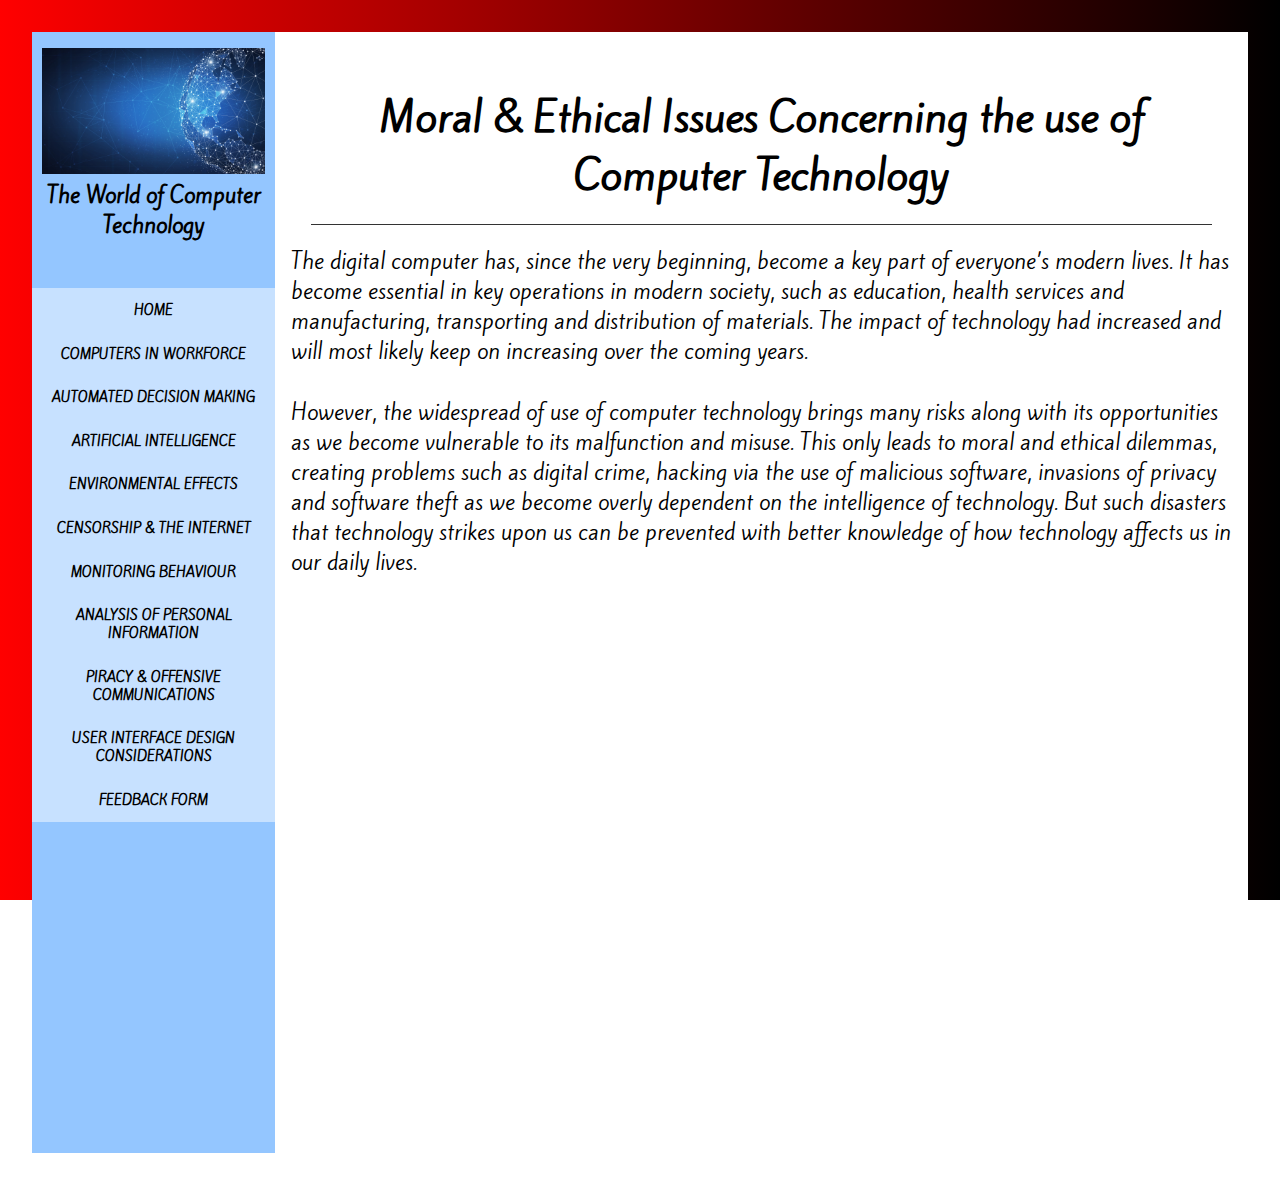
<file: index.html>
<!DOCTYPE html>
<html lang="en">
    <head>
        <link rel="stylesheet" type="text/css" href="CSS/style.css">
        <title>Moral & Ethical Issues</title>
        <meta charset="UTF-8">
        <meta name="viewport" content="width=device-width, initial-scale=1.0">
    </head>
    <body>
    	<div class="container">
	        <aside>
	            <figure>
	                <div id="avatar">
	                	<img src="Images/Some.png">
	                </div>
	                <figcaption>The World of Computer Technology</figcaption>
	            </figure>
	            <img src="Images/menu.svg" class="menu">
	            <nav>
	                <ul>
	                    <li><a href="index.html">Home</a></li>
	                    <li><a href="2Computers in Workforce.html">Computers in Workforce</a></li>
	                    <li><a href="3Automated Decision Making.html">Automated Decision Making</a></li>
	                    <li><a href="4Artificial Intelligence.html">Artificial Intelligence</a></li>
	                    <li><a href="5Environmental Effects.html">Environmental Effects</a></li>
	                    <li><a href="6Censorship & the Internet.html">Censorship & the Internet</a></li>
	                    <li><a href="7Monitoring Behaviour.html">Monitoring Behaviour</a></li>
	                    <li><a href="8Analysis of Personal Information.html">Analysis of Personal Information</a></li>
	                    <li><a href="9Piracy & Offensive Communications.html">Piracy & Offensive Communications</a></li>
	                    <li><a href="10User Interface Design Considerations.html">User Interface Design Considerations</a></li>
	                    <li><a href="11Feedback Form.html">Feedback Form</a></li>
	                </ul>
	            </nav>
	        </aside>
	        <main>
	            <h1>Moral & Ethical Issues Concerning the use of Computer Technology</h1>
	            <p>The digital computer has, since the very beginning, become a key part of everyone’s modern lives. It has become essential in key operations in modern society, such as education, health services and manufacturing, transporting and distribution of materials. The impact of technology had increased and will most likely keep on increasing over the coming years.</p>
	            <p> However, the widespread of use of computer technology brings many risks along with its opportunities as we become vulnerable to its malfunction and misuse. This only leads to moral and ethical dilemmas, creating problems such as digital crime, hacking via the use of malicious software, invasions of privacy and software theft as we become overly dependent on the intelligence of technology. But such disasters that technology strikes upon us can be prevented with better knowledge of how technology affects us in our daily lives.</p>
	            <div class="iframe-container">
	            	<iframe width="560" height="315" src="https://www.youtube.com/embed/3oE88_6jAwc" frameborder="0" allow="accelerometer; autoplay; encrypted-media; gyroscope; picture-in-picture" allowfullscreen></iframe>
	            </div>
	        </main>
		</div>
        <footer>
            <p>Copyright &copy; 2020 KV</p>
        </footer>

        <script>
       		(function() {
                var menu = document.querySelector('ul'),
                    menulink = document.querySelector('.menu');
                
                menulink.addEventListener('click', function(e) {
                    menu.classList.toggle('active');
                    e.preventDefault();
                });
            })();
        </script>
    </body>
</html>
</file>
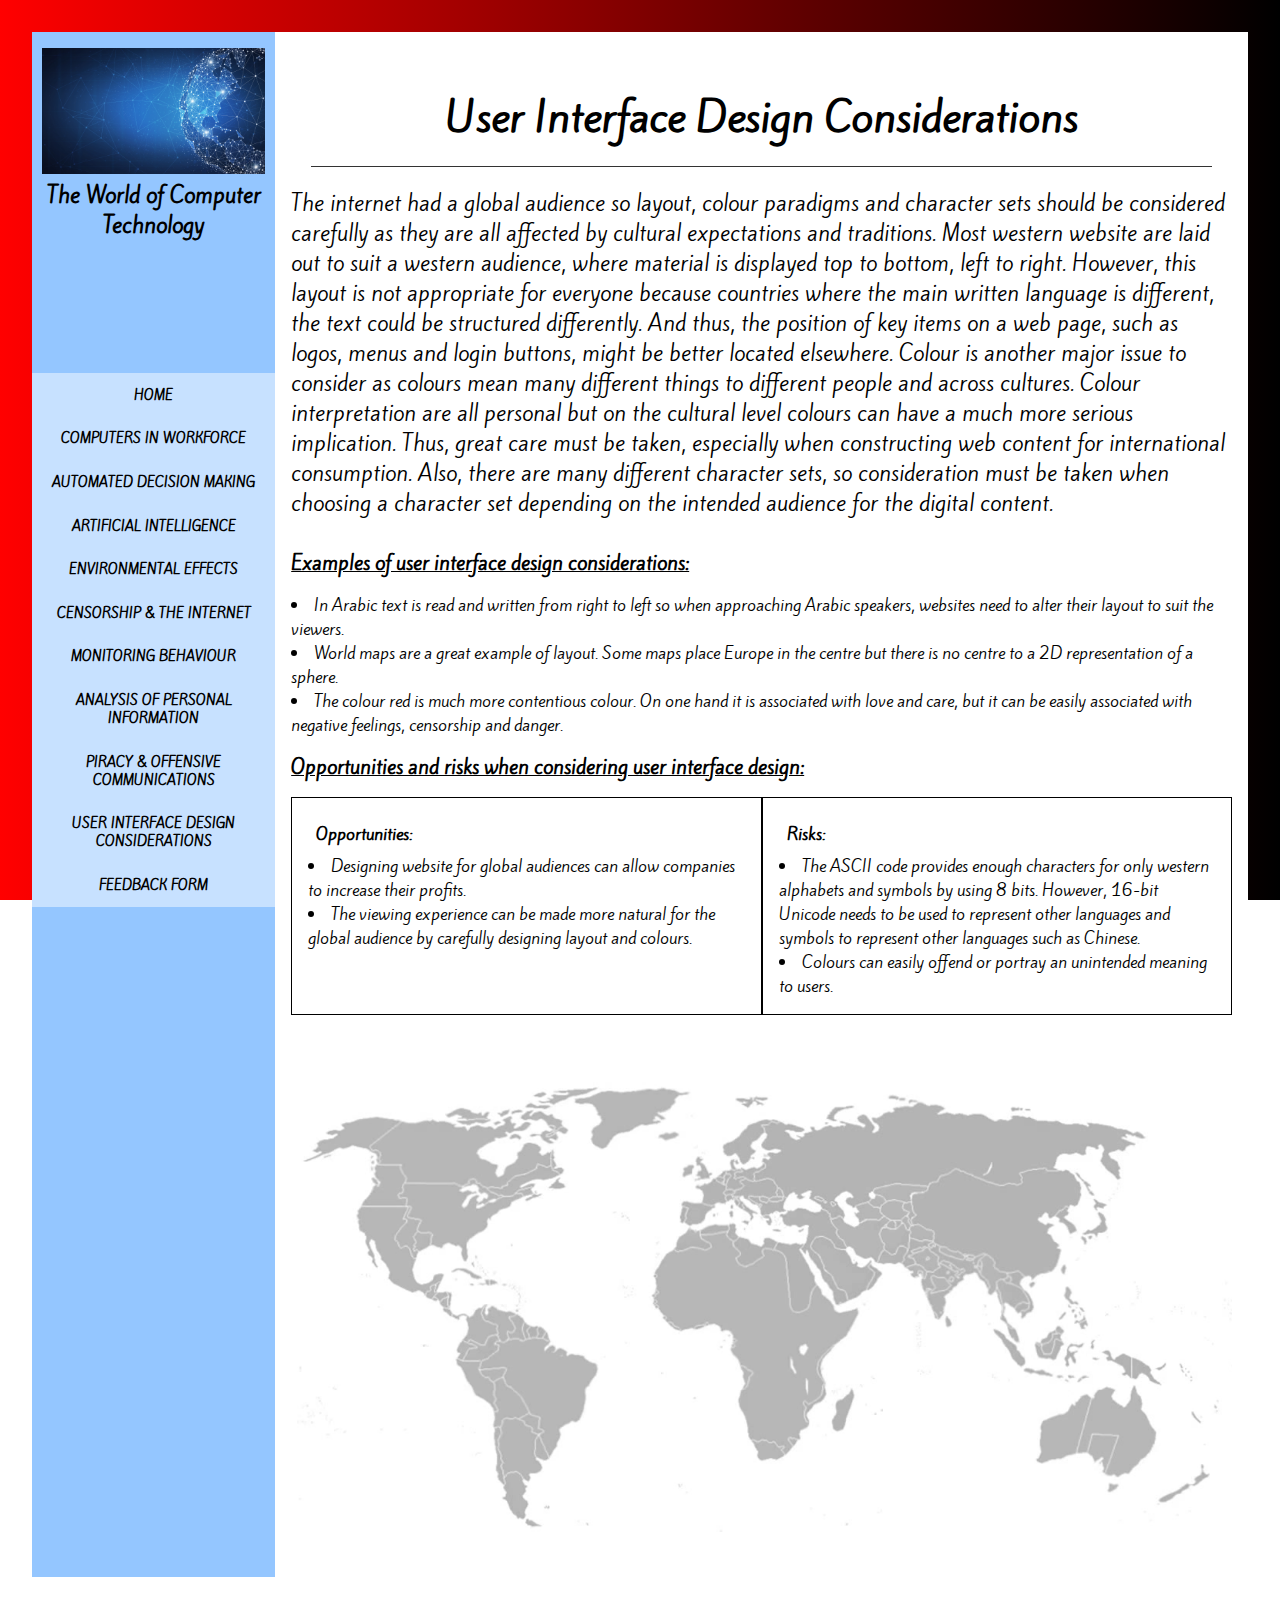
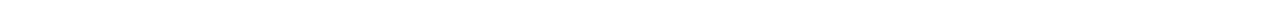
<file: 10User Interface Design Considerations.html>
<!DOCTYPE html>
<html lang="en">
    <head>
        <link rel="stylesheet" type="text/css" href="CSS/style.css">
        <title>User Interface Design Considerations</title>
        <meta charset="UTF-8">
        <meta name="viewport" content="width=device-width, initial-scale=1.0">
    </head>
    <body>
    	<div class="container">
	        <aside>
	            <figure>
	                <div id="avatar">
	                	<img src="Images/Some.png">
	                </div>
	                <figcaption>The World of Computer Technology</figcaption>
	            </figure>
	            <img src="Images/menu.svg" class="menu">
	            <nav>
	                <ul>
	                    <li><a href="index.html">Home</a></li>
	                    <li><a href="2Computers in Workforce.html">Computers in Workforce</a></li>
	                    <li><a href="3Automated Decision Making.html">Automated Decision Making</a></li>
	                    <li><a href="4Artificial Intelligence.html">Artificial Intelligence</a></li>
	                    <li><a href="5Environmental Effects.html">Environmental Effects</a></li>
	                    <li><a href="6Censorship & the Internet.html">Censorship & the Internet</a></li>
	                    <li><a href="7Monitoring Behaviour.html">Monitoring Behaviour</a></li>
	                    <li><a href="8Analysis of Personal Information.html">Analysis of Personal Information</a></li>
	                    <li><a href="9Piracy & Offensive Communications.html">Piracy & Offensive Communications</a></li>
	                    <li><a href="10User Interface Design Considerations.html">User Interface Design Considerations</a></li>
	                    <li><a href="11Feedback Form.html">Feedback Form</a></li>
	                </ul>
	            </nav>
	        </aside>
	        <main>
	            <h1>User Interface Design Considerations</h1>
	            <p>The internet had a global audience so layout, colour paradigms and character sets should be considered carefully as they are all affected by cultural expectations and traditions. Most western website are laid out to suit a western audience, where material is displayed top to bottom, left to right. However, this layout is not appropriate for everyone because countries where the main written language is different, the text could be structured differently. And thus, the position of key items on a web page, such as logos, menus and login buttons, might be better located elsewhere. Colour is another major issue to consider as colours mean many different things to different people and across cultures. Colour interpretation are all personal but on the cultural level colours can have a much more serious implication. Thus, great care must be taken, especially when constructing web content for international consumption. Also, there are many different character sets, so consideration must be taken when choosing a character set depending on the intended audience for the digital content.</p>
	            <h2>Examples of user interface design considerations:</h2>
	            <div class="examples">
		            <ul>
		            	<li>In Arabic text is read and written from right to left so when approaching Arabic speakers, websites need to alter their layout to suit the viewers.</li>
		            	<li>World maps are a great example of layout. Some maps place Europe in the centre but there is no centre to a 2D representation of a sphere.</li>
		            	<li>The colour red is much more contentious colour. On one hand it is associated with love and care, but it can be easily associated with negative feelings, censorship and danger.</li>
		            </ul>
	        	</div>
	        	<h2>Opportunities and risks when considering user interface design:</h2>
	        	<div  class="or">
	        		<div class="tables">
	        			<h3>Opportunities:</h3>
	        			<div class="examples">
		        			<ul>
				            	<li>Designing website for global audiences can allow companies to increase their profits.</li>
			            		<li>The viewing experience can be made more natural for the global audience by carefully designing layout and colours.</li>
				            </ul>
			        	</div>
	        		</div>
	        		<div class="tables">
	        			<h3>Risks:</h3>
	        			<div class="examples">
		        			<ul>
				            	<li>The ASCII code provides enough characters for only western alphabets and symbols by using 8 bits. However, 16-bit Unicode needs to be used to represent other languages and symbols to represent other languages such as Chinese.</li>
			            		<li>Colours can easily offend or portray an unintended meaning to users.</li>
				            </ul>
			        	</div>
	        		</div>
	        	</div>
	        	<img src="Images/Layout.png" class="Images" alt="Layout">
	        </main>
		</div>
        <footer>
            <p>Copyright &copy; 2020 KV</p>
        </footer>

        <script>
        	(function() {
                var menu = document.querySelector('ul'),
                    menulink = document.querySelector('.menu');
                
                menulink.addEventListener('click', function(e) {
                    menu.classList.toggle('active');
                    e.preventDefault();
                });
            })();
        </script>
    </body>
</html>
</file>
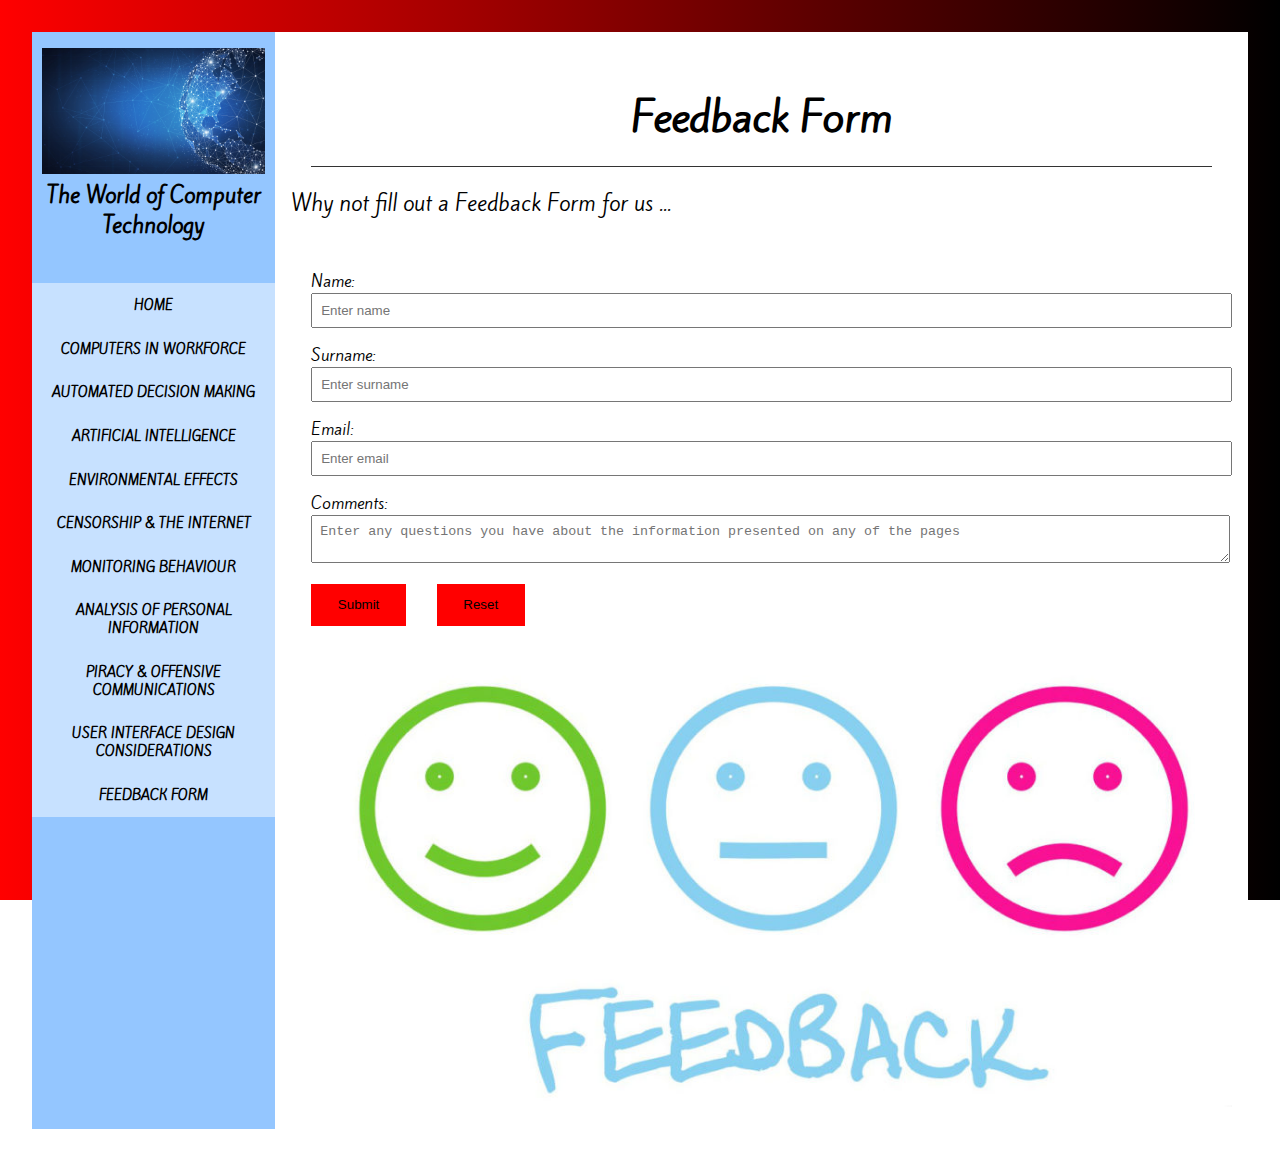
<file: 11Feedback Form.html>
<!DOCTYPE html>
<html lang="en">
    <head>
        <link rel="stylesheet" type="text/css" href="CSS/style.css">
        <title>Feedback Form</title>
        <meta charset="UTF-8">
        <meta name="viewport" content="width=device-width, initial-scale=1.0">
    </head>
    <body>
    	<div class="container">
	        <aside>
	            <figure>
	                <div id="avatar">
	                	<img src="Images/Some.png">
	                </div>
	                <figcaption>The World of Computer Technology</figcaption>
	            </figure>
	            <img src="Images/menu.svg" class="menu">
	            <nav>
	                <ul>
	                    <li><a href="index.html">Home</a></li>
	                    <li><a href="2Computers in Workforce.html">Computers in Workforce</a></li>
	                    <li><a href="3Automated Decision Making.html">Automated Decision Making</a></li>
	                    <li><a href="4Artificial Intelligence.html">Artificial Intelligence</a></li>
	                    <li><a href="5Environmental Effects.html">Environmental Effects</a></li>
	                    <li><a href="6Censorship & the Internet.html">Censorship & the Internet</a></li>
	                    <li><a href="7Monitoring Behaviour.html">Monitoring Behaviour</a></li>
	                    <li><a href="8Analysis of Personal Information.html">Analysis of Personal Information</a></li>
	                    <li><a href="9Piracy & Offensive Communications.html">Piracy & Offensive Communications</a></li>
	                    <li><a href="10User Interface Design Considerations.html">User Interface Design Considerations</a></li>
	                    <li><a href="11Feedback Form.html">Feedback Form</a></li>
	                </ul>
	            </nav>
	        </aside>
	        <main>
	            <h1>Feedback Form</h1>
	            <p>Why not fill out a Feedback Form for us ...</p>
	            <form class="Form">
					<div class="Label">
						<label>Name: </label>
						<input type="text" name="name" placeholder="Enter name" required="">
					</div>
					<div class="Label">
						<label>Surname: </label>
						<input type="text" name="surname" placeholder="Enter surname" required="">
					</div>
					<div class="Label">
						<label>Email: </label>
						<input type="email" name="email" id="email" placeholder="Enter email" required="">
					</div>
					<div class="Label">
						<label>Comments: </label>
						<textarea name="message" placeholder="Enter any questions you have about the information presented on any of the pages" required=""></textarea>
					</div>
					<input class="button" type="submit" value="Submit" name="">
					<input class="button" type="reset" value="Reset" name="">
				</form>
				<img src="Images/Feedback.png" class="Images" alt="Feedback">
	        </main>
		</div>
        <footer>
            <p>Copyright &copy; 2020 KV</p>
        </footer>

        <script>
            (function() {
                var menu = document.querySelector('ul'),
                    menulink = document.querySelector('.menu');
                
                menulink.addEventListener('click', function(e) {
                    menu.classList.toggle('active');
                    e.preventDefault();
                });
            })();
        </script>
    </body>
</html>
</file>
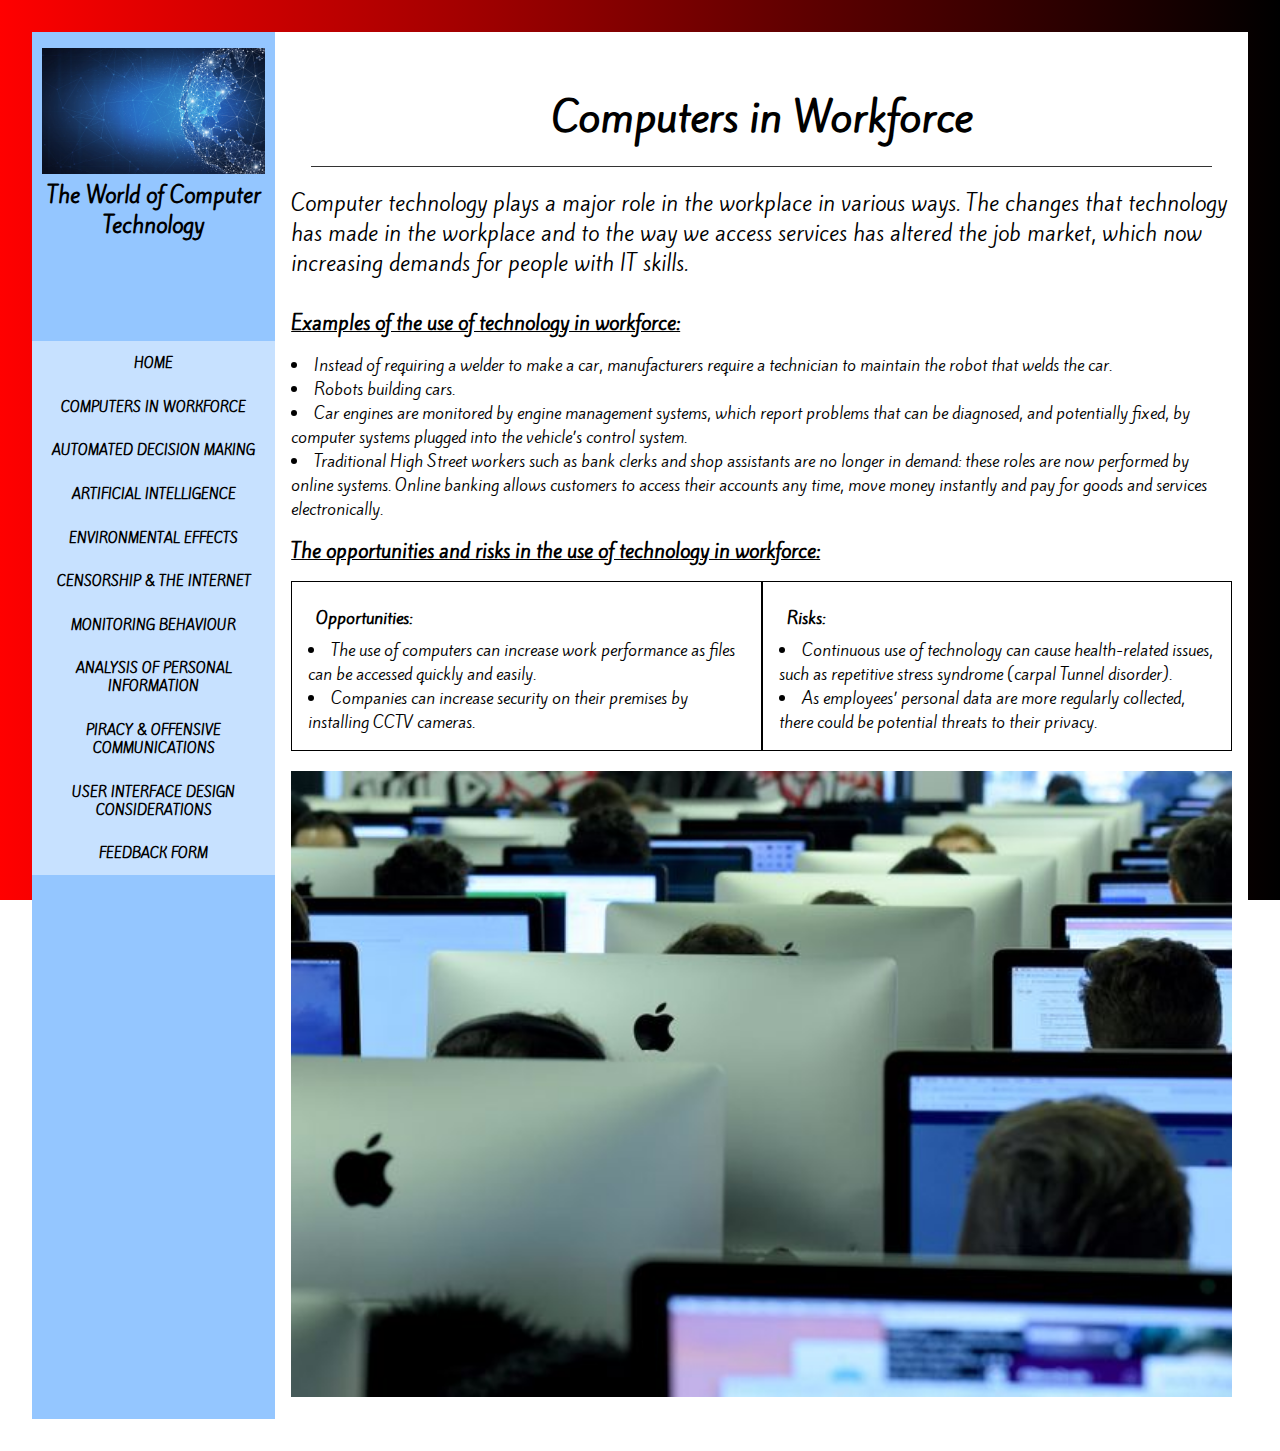
<file: 2Computers in Workforce.html>
<!DOCTYPE html>
<html lang="en">
    <head>
        <link rel="stylesheet" type="text/css" href="CSS/style.css">
        <title>Computers in Workforce</title>
        <meta charset="UTF-8">
        <meta name="viewport" content="width=device-width, initial-scale=1.0">
    </head>
    <body>
    	<div class="container">
	        <aside>
	            <figure>
	                <div id="avatar">
	                	<img src="Images/Some.png">
	                </div>
	                <figcaption>The World of Computer Technology</figcaption>
	            </figure>
	            <img src="Images/menu.svg" class="menu">
	            <nav>
	                <ul>
	                    <li><a href="index.html">Home</a></li>
	                    <li><a href="2Computers in Workforce.html">Computers in Workforce</a></li>
	                    <li><a href="3Automated Decision Making.html">Automated Decision Making</a></li>
	                    <li><a href="4Artificial Intelligence.html">Artificial Intelligence</a></li>
	                    <li><a href="5Environmental Effects.html">Environmental Effects</a></li>
	                    <li><a href="6Censorship & the Internet.html">Censorship & the Internet</a></li>
	                    <li><a href="7Monitoring Behaviour.html">Monitoring Behaviour</a></li>
	                    <li><a href="8Analysis of Personal Information.html">Analysis of Personal Information</a></li>
	                    <li><a href="9Piracy & Offensive Communications.html">Piracy & Offensive Communications</a></li>
	                    <li><a href="10User Interface Design Considerations.html">User Interface Design Considerations</a></li>
	                    <li><a href="11Feedback Form.html">Feedback Form</a></li>
	                </ul>
	            </nav>
	        </aside>
	        <main>
	            <h1>Computers in Workforce</h1>
	            <p>Computer technology plays a major role in the workplace in various ways. The changes that technology has made in the workplace and to the way we access services has altered the job market, which now increasing demands for people with IT skills.</p>
	            <h2>Examples of the use of technology in workforce: </h2>
	            <div class="examples">
		            <ul>
		            	<li>Instead of requiring a welder to make a car, manufacturers require a technician to maintain the robot that welds the car.</li>
		            	<li>Robots building cars.</li>
		            	<li>Car engines are monitored by engine management systems, which report problems that can be diagnosed, and potentially fixed, by computer systems plugged into the vehicle’s control system.</li>
		            	<li>Traditional High Street workers such as bank clerks and shop assistants are no longer in demand: these roles are now performed by online systems. Online banking allows customers to access their accounts any time, move money instantly and pay for goods and services electronically.</li>
		            </ul>
	        	</div>
	        	<h2>The opportunities and risks in the use of technology in workforce:</h2>
	        	<div  class="or">
	        		<div class="tables">
	        			<h3>Opportunities:</h3>
	        			<div class="examples">
		        			<ul>
				            	<li>The use of computers can increase work performance as files can be accessed quickly and easily.</li>
				            	<li>Companies can increase security on their premises by installing CCTV cameras.</li>
				            </ul>
			        	</div>
	        		</div>
	        		<div class="tables">
	        			<h3>Risks:</h3>
	        			<div class="examples">
		        			<ul>
				            	<li>Continuous use of technology can cause health-related issues, such as repetitive stress syndrome (carpal Tunnel disorder).</li>
				            	<li>As employees’ personal data are more regularly collected, there could be potential threats to their privacy.</li>
				            </ul>
			        	</div>
	        		</div>
	        	</div>
	        	<img src="Images/Computers in Workforce.png" class="Images" alt="Computers in Workforce">
	        </main>
		</div>
        <footer>
            <p>Copyright &copy; 2020 KV</p>
        </footer>

        <script>
        	(function() {
                var menu = document.querySelector('ul'),
                    menulink = document.querySelector('.menu');
                
                menulink.addEventListener('click', function(e) {
                    menu.classList.toggle('active');
                    e.preventDefault();
                });
            })();
        </script>
    </body>
</html>
</file>
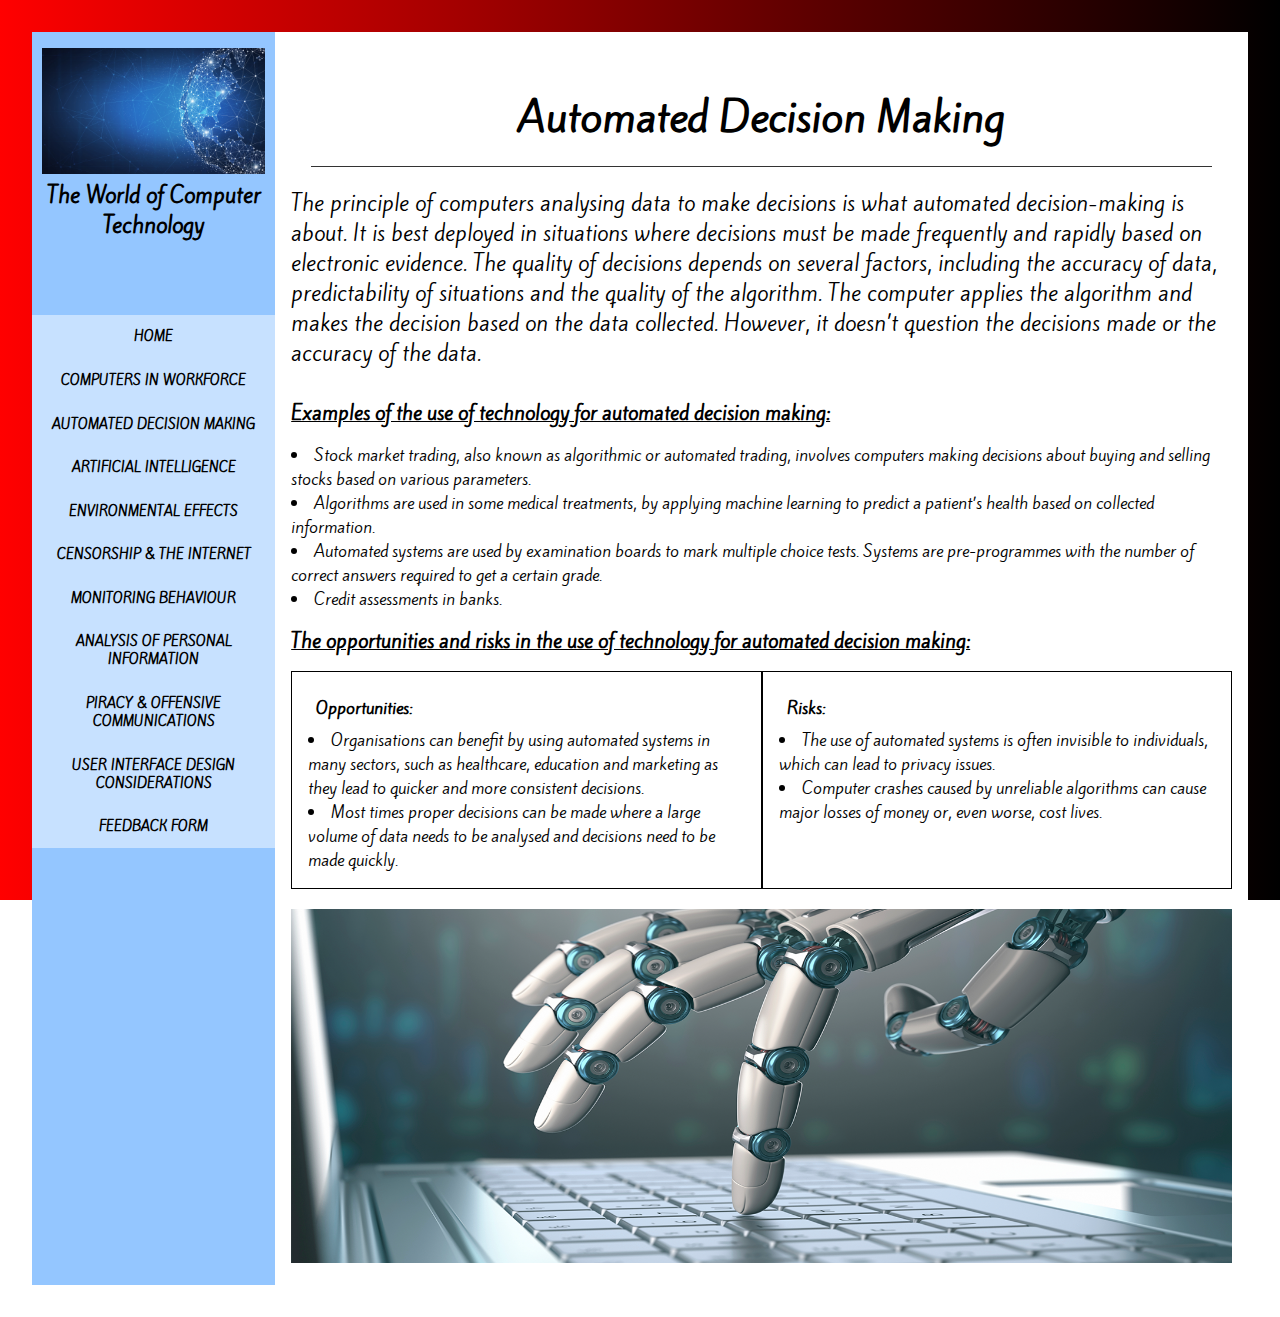
<file: 3Automated Decision Making.html>
<!DOCTYPE html>
<html lang="en">
    <head>
        <link rel="stylesheet" type="text/css" href="CSS/style.css">
        <title>Automated Decision Making</title>
        <meta charset="UTF-8">
        <meta name="viewport" content="width=device-width, initial-scale=1.0">
    </head>
    <body>
    	<div class="container">
	        <aside>
	            <figure>
	                <div id="avatar">
	                	<img src="Images/Some.png">
	                </div>
	                <figcaption>The World of Computer Technology</figcaption>
	            </figure>
	            <img src="Images/menu.svg" class="menu">
	            <nav>
	                <ul>
	                    <li><a href="index.html">Home</a></li>
	                    <li><a href="2Computers in Workforce.html">Computers in Workforce</a></li>
	                    <li><a href="3Automated Decision Making.html">Automated Decision Making</a></li>
	                    <li><a href="4Artificial Intelligence.html">Artificial Intelligence</a></li>
	                    <li><a href="5Environmental Effects.html">Environmental Effects</a></li>
	                    <li><a href="6Censorship & the Internet.html">Censorship & the Internet</a></li>
	                    <li><a href="7Monitoring Behaviour.html">Monitoring Behaviour</a></li>
	                    <li><a href="8Analysis of Personal Information.html">Analysis of Personal Information</a></li>
	                    <li><a href="9Piracy & Offensive Communications.html">Piracy & Offensive Communications</a></li>
	                    <li><a href="10User Interface Design Considerations.html">User Interface Design Considerations</a></li>
	                    <li><a href="11Feedback Form.html">Feedback Form</a></li>
	                </ul>
	            </nav>
	        </aside>
	        <main>
	            <h1>Automated Decision Making</h1>
	            <p>The principle of computers analysing data to make decisions is what automated decision-making is about. It is best deployed in situations where decisions must be made frequently and rapidly based on electronic evidence. The quality of decisions depends on several factors, including the accuracy of data, predictability of situations and the quality of the algorithm. The computer applies the algorithm and makes the decision based on the data collected. However, it doesn’t question the decisions made or the accuracy of the data.</p>
	            <h2>Examples of the use of technology for automated decision making:</h2>
	            <div class="examples">
		            <ul>
		            	<li>Stock market trading, also known as algorithmic or automated trading, involves computers making decisions about buying and selling stocks based on various parameters.</li>
		            	<li>Algorithms are used in some medical treatments, by applying machine learning to predict a patient’s health based on collected information.</li>
		            	<li>Automated systems are used by examination boards to mark multiple choice tests. Systems are pre-programmes with the number of correct answers required to get a certain grade.</li>
		            	<li>Credit assessments in banks.</li>
		            </ul>
	        	</div>
	        	<h2>The opportunities and risks in the use of technology for automated decision making:</h2>

	        	<div  class="or">
	        		<div class="tables">
	        			<h3>Opportunities:</h3>
	        			<div class="examples">
		        			<ul>
				            	<li>Organisations can benefit by using automated systems in many sectors, such as healthcare, education and marketing as they lead to quicker and more consistent decisions.</li>
			            		<li>Most times proper decisions can be made where a large volume of data needs to be analysed and decisions need to be made quickly.</li>
				            </ul>
			        	</div>
	        		</div>
	        		<div class="tables">
	        			<h3>Risks:</h3>
	        			<div class="examples">
		        			<ul>
				            	<li>The use of automated systems is often invisible to individuals, which can lead to privacy issues.</li>
			            		<li>Computer crashes caused by unreliable algorithms can cause major losses of money or, even worse, cost lives.</li>
				            </ul>
			        	</div>
	        		</div>
	        	</div>
	        	<img src="Images/Automated Decision Making.png" class="Images" alt="Automated Decision Making">
	        </main>
    	</div>
        <footer>
            <p>Copyright &copy; 2020 KV</p>
        </footer>

        <script>
			(function() {
                var menu = document.querySelector('ul'),
                    menulink = document.querySelector('.menu');
                
                menulink.addEventListener('click', function(e) {
                    menu.classList.toggle('active');
                    e.preventDefault();
                });
            })();
       	</script>
    </body>
</html>
</file>
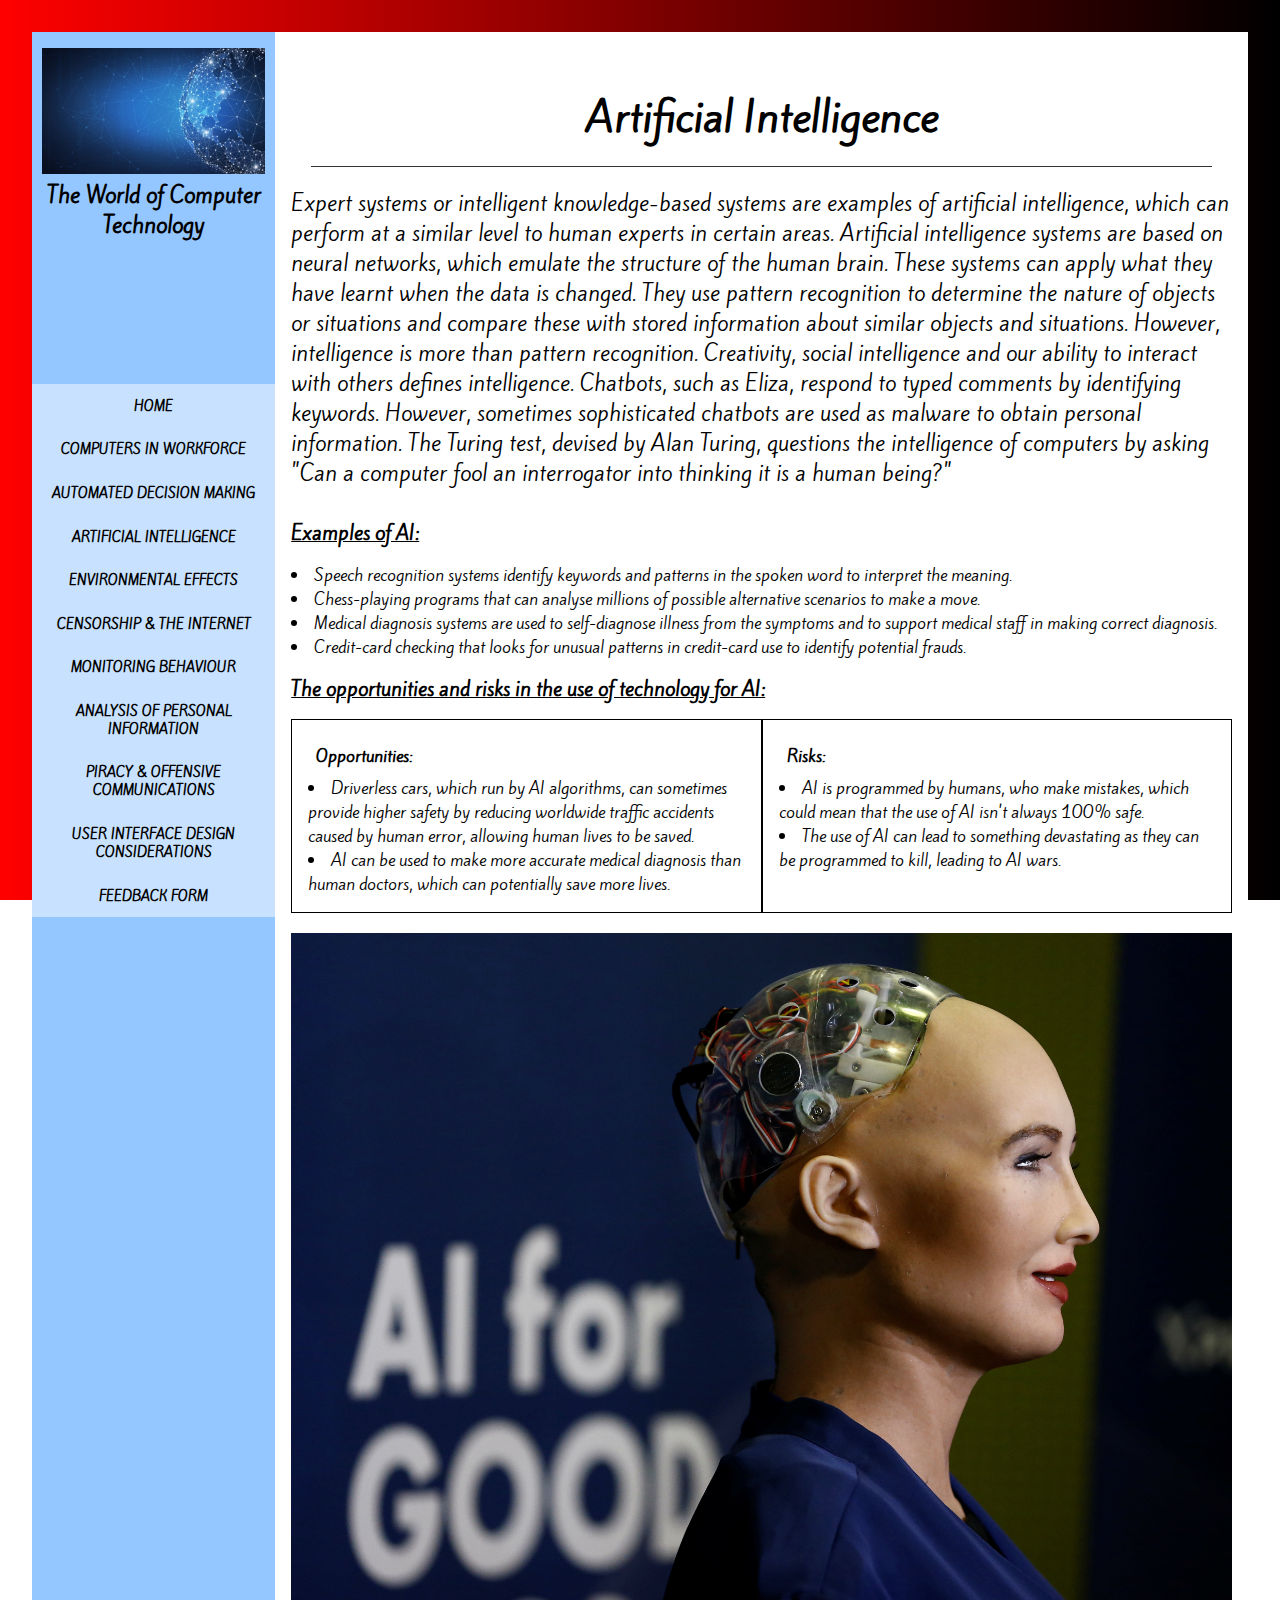
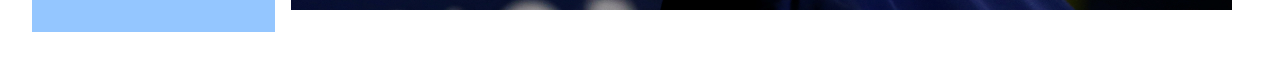
<file: 4Artificial Intelligence.html>
<!DOCTYPE html>
<html lang="en">
    <head>
        <link rel="stylesheet" type="text/css" href="CSS/style.css">
        <title>Artificial Intelligence</title>
        <meta charset="UTF-8">
        <meta name="viewport" content="width=device-width, initial-scale=1.0">
    </head>
    <body>
    	<div class="container">
	        <aside>
	            <figure>
	                <div id="avatar">
	                	<img src="Images/Some.png">
	                </div>
	                <figcaption>The World of Computer Technology</figcaption>
	            </figure>
	            <img src="Images/menu.svg" class="menu">
	            <nav>
	                <ul>
	                    <li><a href="index.html">Home</a></li>
	                    <li><a href="2Computers in Workforce.html">Computers in Workforce</a></li>
	                    <li><a href="3Automated Decision Making.html">Automated Decision Making</a></li>
	                    <li><a href="4Artificial Intelligence.html">Artificial Intelligence</a></li>
	                    <li><a href="5Environmental Effects.html">Environmental Effects</a></li>
	                    <li><a href="6Censorship & the Internet.html">Censorship & the Internet</a></li>
	                    <li><a href="7Monitoring Behaviour.html">Monitoring Behaviour</a></li>
	                    <li><a href="8Analysis of Personal Information.html">Analysis of Personal Information</a></li>
	                    <li><a href="9Piracy & Offensive Communications.html">Piracy & Offensive Communications</a></li>
	                    <li><a href="10User Interface Design Considerations.html">User Interface Design Considerations</a></li>
	                    <li><a href="11Feedback Form.html">Feedback Form</a></li>
	                </ul>
	            </nav>
	        </aside>
	        <main>
	            <h1>Artificial Intelligence</h1>
	            <p>Expert systems or intelligent knowledge-based systems are examples of artificial intelligence, which can perform at a similar level to human experts in certain areas. Artificial intelligence systems are based on neural networks, which emulate the structure of the human brain. These systems can apply what they have learnt when the data is changed. They use pattern recognition to determine the nature of objects or situations and compare these with stored information about similar objects and situations. However, intelligence is more than pattern recognition. Creativity, social intelligence and our ability to interact with others defines intelligence. Chatbots, such as Eliza, respond to typed comments by identifying keywords. However, sometimes sophisticated chatbots are used as malware to obtain personal information. The Turing test, devised by Alan Turing, questions the intelligence of computers by asking "Can a computer fool an interrogator into thinking it is a human being?"</p>
	            <h2>Examples of AI:</h2>
	            <div class="examples">
		            <ul>
		            	<li>Speech recognition systems identify keywords and patterns in the spoken word to interpret the meaning.</li>
		            	<li>Chess-playing programs that can analyse millions of possible alternative scenarios to make a move.</li>
		            	<li>Medical diagnosis systems are used to self-diagnose illness from the symptoms and to support medical staff in making correct diagnosis.</li>
		            	<li>Credit-card checking that looks for unusual patterns in credit-card use to identify potential frauds.</li>
		            </ul>
	        	</div>
	        	<h2>The opportunities and risks in the use of technology for AI:</h2>

	        	<div  class="or">
	        		<div class="tables">
	        			<h3>Opportunities:</h3>
	        			<div class="examples">
		        			<ul>
				            	<li>Driverless cars, which run by AI algorithms, can sometimes provide higher safety by reducing worldwide traffic accidents caused by human error, allowing human lives to be saved.</li>
			            		<li>AI can be used to make more accurate medical diagnosis than human doctors, which can potentially save more lives.</li>
				            </ul>
			        	</div>
	        		</div>
	        		<div class="tables">
	        			<h3>Risks:</h3>
	        			<div class="examples">
		        			<ul>
				            	<li>AI is programmed by humans, who make mistakes, which could mean that the use of AI isn't always 100% safe.</li>
			            		<li>The use of AI can lead to something devastating as they can be programmed to kill, leading to AI wars.</li>
				            </ul>
			        	</div>
	        		</div>
	        	</div>
	        	<img src="Images/Artificial Intelligence.png" class="Images" alt="Sophia the Robot">
	        </main>
    	</div>
        <footer>
            <p>Copyright &copy; 2020 KV</p>
        </footer>

        <script>
        	(function() {
                var menu = document.querySelector('ul'),
                    menulink = document.querySelector('.menu');
                
                menulink.addEventListener('click', function(e) {
                    menu.classList.toggle('active');
                    e.preventDefault();
                });
            })();
        </script>
    </body>
</html>
</file>
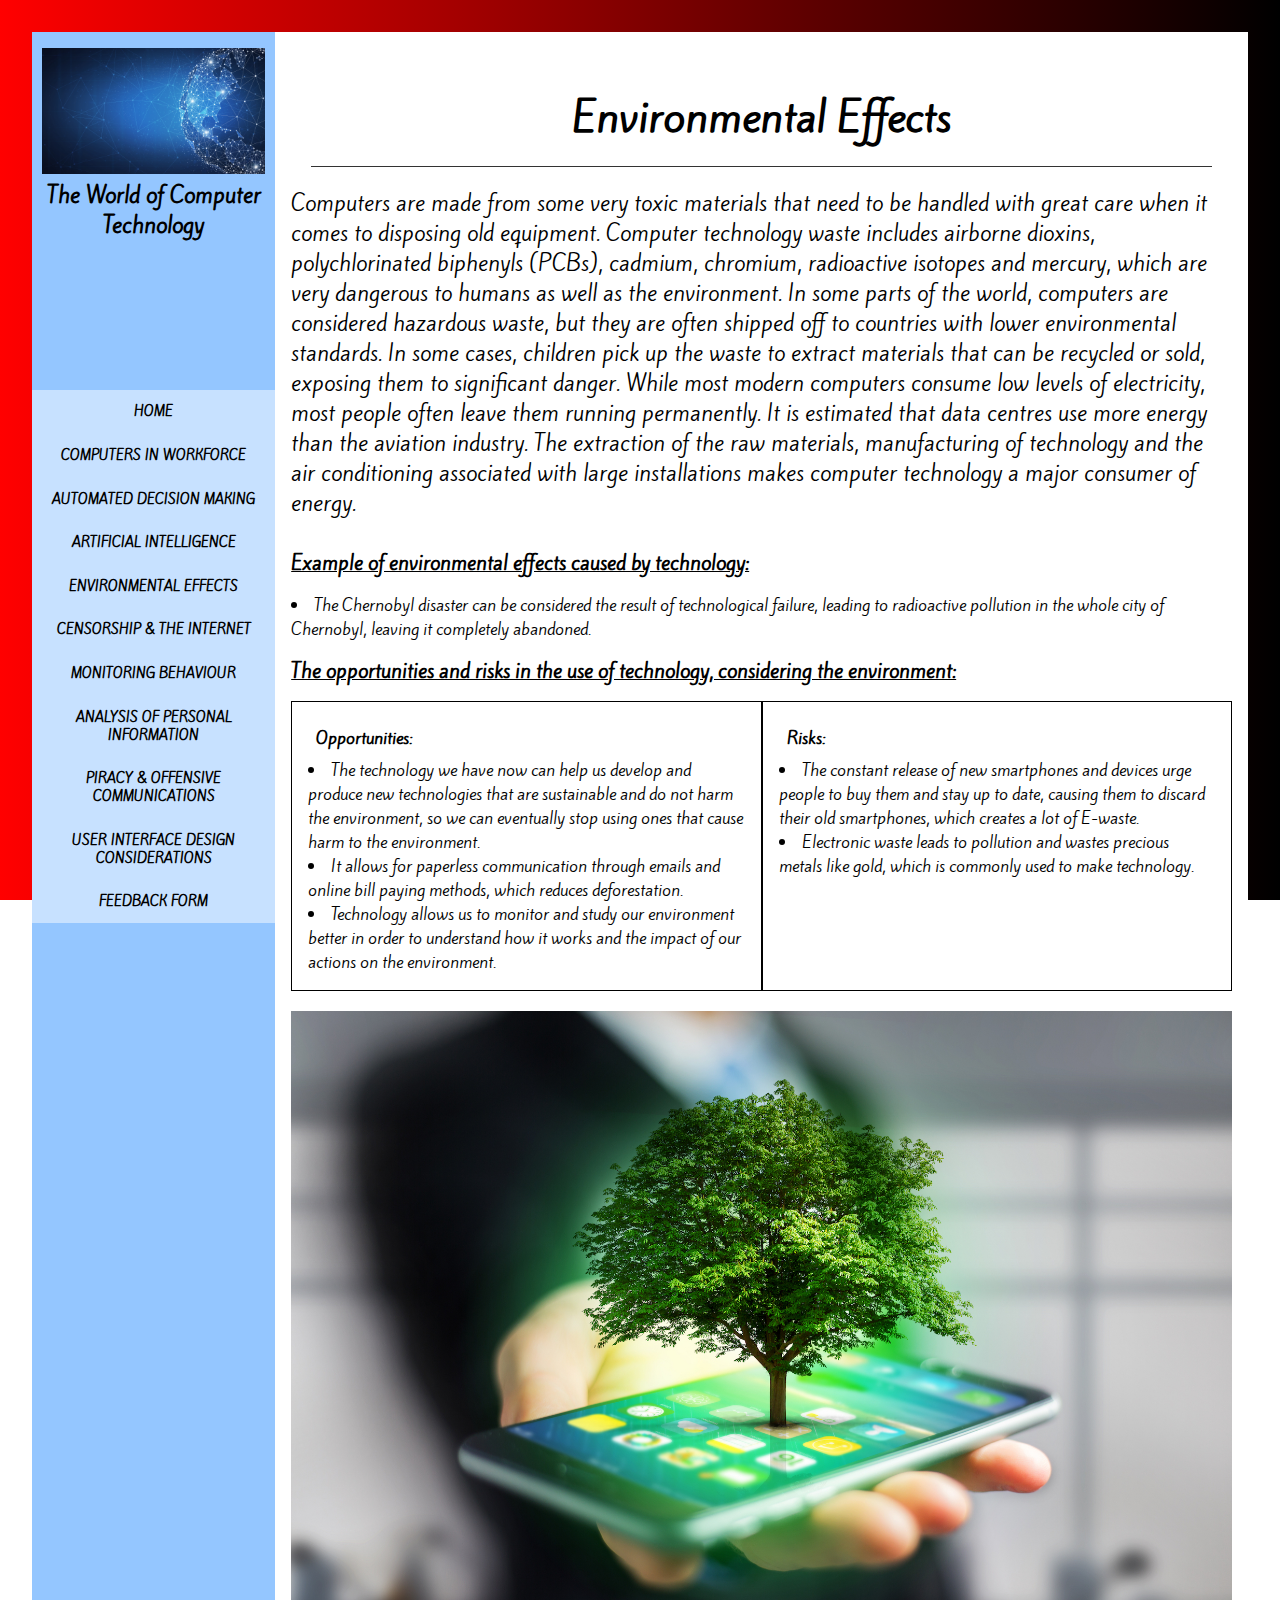
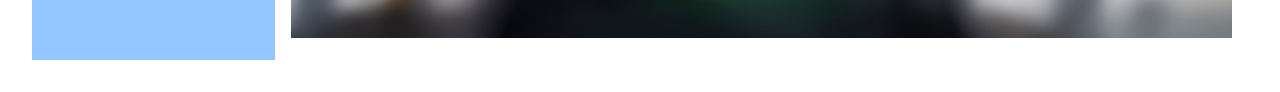
<file: 5Environmental Effects.html>
<!DOCTYPE html>
<html lang="en">
    <head>
        <link rel="stylesheet" type="text/css" href="CSS/style.css">
        <title>Environmental Effects</title>
        <meta charset="UTF-8">
        <meta name="viewport" content="width=device-width, initial-scale=1.0">
    </head>
    <body>
    	<div class="container">
	        <aside>
	            <figure>
	                <div id="avatar">
	                	<img src="Images/Some.png">
	                </div>
	                <figcaption>The World of Computer Technology</figcaption>
	            </figure>
	            <img src="Images/menu.svg" class="menu">
	            <nav>
	                <ul>
	                    <li><a href="index.html">Home</a></li>
	                    <li><a href="2Computers in Workforce.html">Computers in Workforce</a></li>
	                    <li><a href="3Automated Decision Making.html">Automated Decision Making</a></li>
	                    <li><a href="4Artificial Intelligence.html">Artificial Intelligence</a></li>
	                    <li><a href="5Environmental Effects.html">Environmental Effects</a></li>
	                    <li><a href="6Censorship & the Internet.html">Censorship & the Internet</a></li>
	                    <li><a href="7Monitoring Behaviour.html">Monitoring Behaviour</a></li>
	                    <li><a href="8Analysis of Personal Information.html">Analysis of Personal Information</a></li>
	                    <li><a href="9Piracy & Offensive Communications.html">Piracy & Offensive Communications</a></li>
	                    <li><a href="10User Interface Design Considerations.html">User Interface Design Considerations</a></li>
	                    <li><a href="11Feedback Form.html">Feedback Form</a></li>
	                </ul>
	            </nav>
	        </aside>
	        <main>
	            <h1>Environmental Effects</h1>
	            <p>Computers are made from some very toxic materials that need to be handled with great care when it comes to disposing old equipment. Computer technology waste includes airborne dioxins, polychlorinated biphenyls (PCBs), cadmium, chromium, radioactive isotopes and mercury, which are very dangerous to humans as well as the environment. In some parts of the world, computers are considered hazardous waste, but they are often shipped off to countries with lower environmental standards. In some cases, children pick up the waste to extract materials that can be recycled or sold, exposing them to significant danger. While most modern computers consume low levels of electricity, most people often leave them running permanently. It is estimated that data centres use more energy than the aviation industry. The extraction of the raw materials, manufacturing of technology and the air conditioning associated with large installations makes computer technology a major consumer of energy.</p>
	            <h2>Example of environmental effects caused by technology:</h2>
	            <div class="examples">
		            <ul>
		            	<li>The Chernobyl disaster can be considered the result of technological failure, leading to radioactive pollution in the whole city of Chernobyl, leaving it completely abandoned.</li>
		            </ul>
	        	</div>
	        	<h2>The opportunities and risks in the use of technology, considering the environment:</h2>

	        	<div  class="or">
	        		<div class="tables">
	        			<h3>Opportunities:</h3>
	        			<div class="examples">
		        			<ul>
				            	<li>The technology we have now can help us develop and produce new technologies that are sustainable and do not harm the environment, so we can eventually stop using ones that cause harm to the environment.</li>
			            		<li>It allows for paperless communication through emails and online bill paying methods, which reduces deforestation.</li>
			            		<li>Technology allows us to monitor and study our environment better in order to understand how it works and the impact of our actions on the environment.</li>
				            </ul>
			        	</div>
	        		</div>
	        		<div class="tables">
	        			<h3>Risks:</h3>
	        			<div class="examples">
		        			<ul>
				            	<li>The constant release of new smartphones and devices urge people to buy them and stay up to date, causing them to discard their old smartphones, which creates a lot of E-waste.</li>
			            		<li>Electronic waste leads to pollution and wastes precious metals like gold, which is commonly used to make technology.</li>
				            </ul>
			        	</div>
	        		</div>
	        	</div>
	        	<img src="Images/Environmental Effects.png" class="Images" alt="Environmental Effects">
	        </main>
		</div>
        <footer>
            <p>Copyright &copy; 2020 KV</p>
        </footer>

        <script>
			(function() {
                var menu = document.querySelector('ul'),
                    menulink = document.querySelector('.menu');
                
                menulink.addEventListener('click', function(e) {
                    menu.classList.toggle('active');
                    e.preventDefault();
                });
            })();
       	</script>
    </body>
</html>
</file>
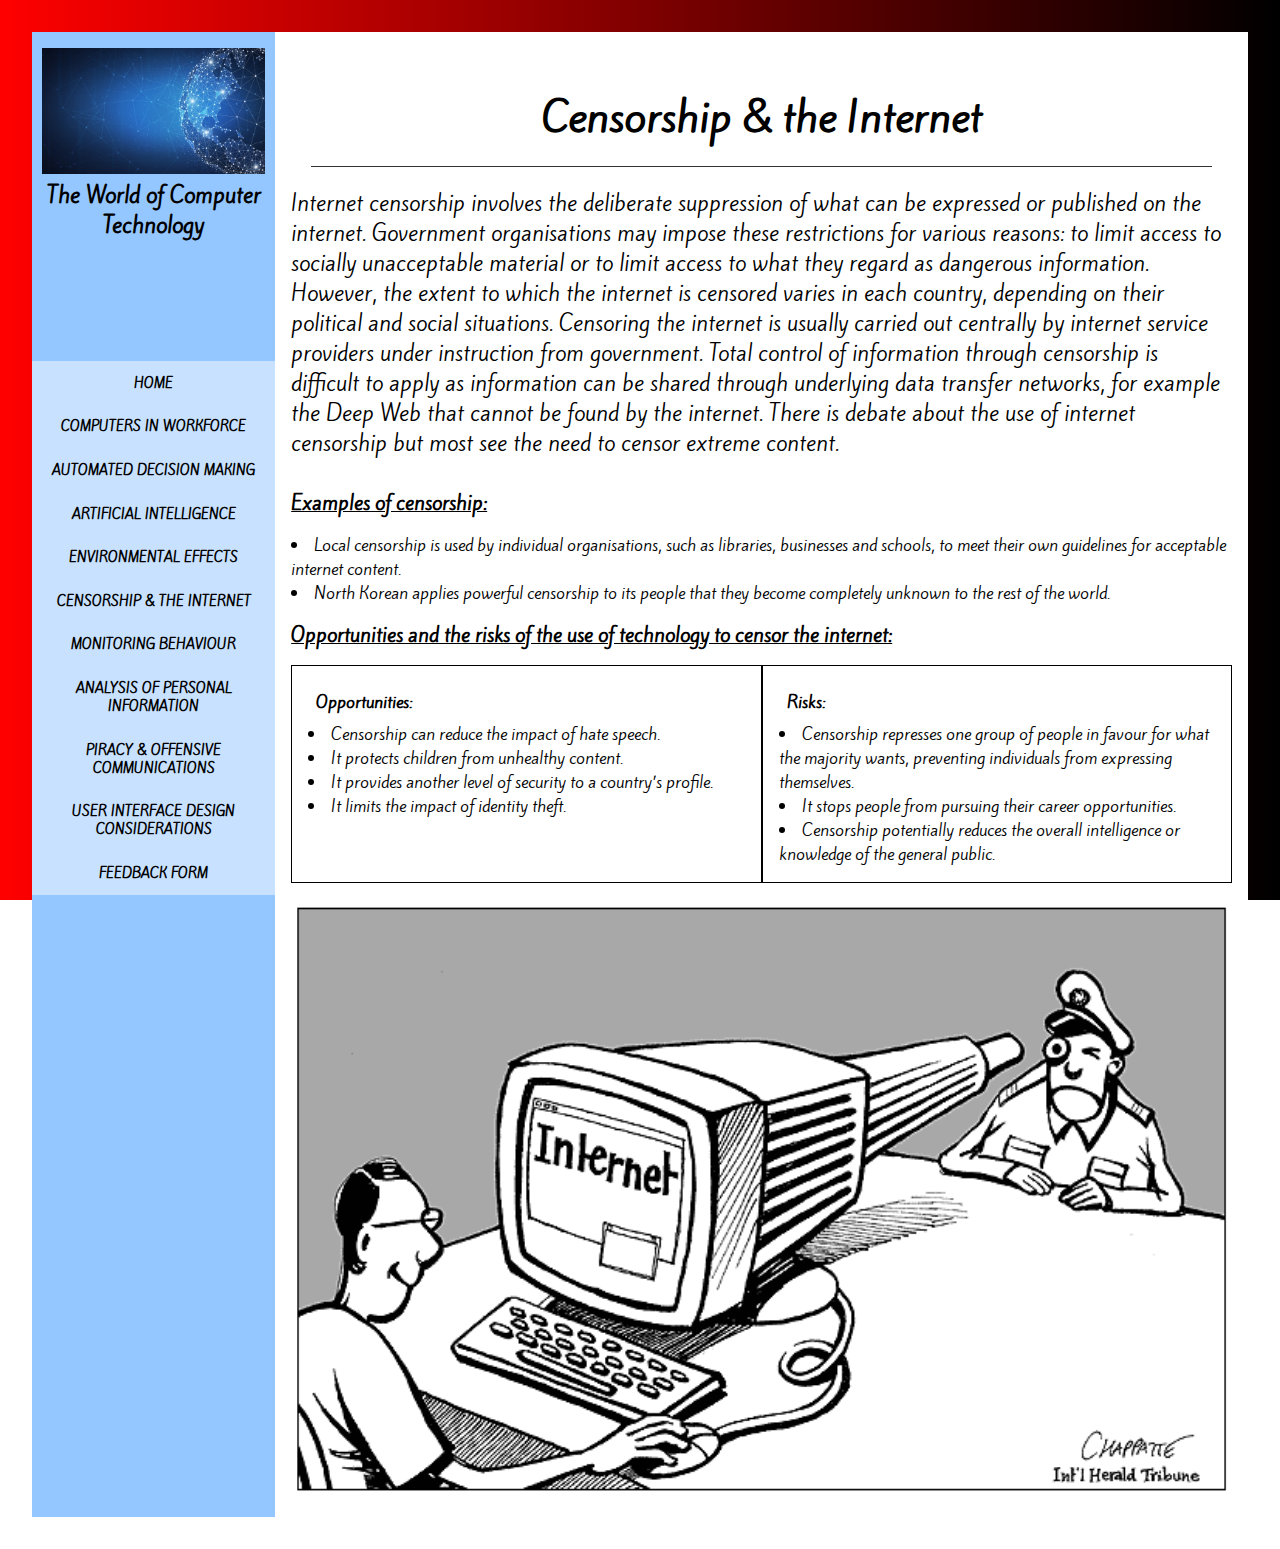
<file: 6Censorship & the Internet.html>
<!DOCTYPE html>
<html lang="en">
    <head>
        <link rel="stylesheet" type="text/css" href="CSS/style.css">
        <title>Censorship & the Internet</title>
        <meta charset="UTF-8">
        <meta name="viewport" content="width=device-width, initial-scale=1.0">
    </head>
    <body>
    	<div class="container">
	        <aside>
	            <figure>
	                <div id="avatar">
	                	<img src="Images/Some.png">
	                </div>
	                <figcaption>The World of Computer Technology</figcaption>
	            </figure>
	            <img src="Images/menu.svg" class="menu">
	            <nav>
	                <ul>
	                    <li><a href="index.html">Home</a></li>
	                    <li><a href="2Computers in Workforce.html">Computers in Workforce</a></li>
	                    <li><a href="3Automated Decision Making.html">Automated Decision Making</a></li>
	                    <li><a href="4Artificial Intelligence.html">Artificial Intelligence</a></li>
	                    <li><a href="5Environmental Effects.html">Environmental Effects</a></li>
	                    <li><a href="6Censorship & the Internet.html">Censorship & the Internet</a></li>
	                    <li><a href="7Monitoring Behaviour.html">Monitoring Behaviour</a></li>
	                    <li><a href="8Analysis of Personal Information.html">Analysis of Personal Information</a></li>
	                    <li><a href="9Piracy & Offensive Communications.html">Piracy & Offensive Communications</a></li>
	                    <li><a href="10User Interface Design Considerations.html">User Interface Design Considerations</a></li>
	                    <li><a href="11Feedback Form.html">Feedback Form</a></li>
	                </ul>
	            </nav>
	        </aside>
	        <main>
	            <h1>Censorship & the Internet</h1>
	            <p>Internet censorship involves the deliberate suppression of what can be expressed or published on the internet. Government organisations may impose these restrictions for various reasons: to limit access to socially unacceptable material or to limit access to what they regard as dangerous information. However, the extent to which the internet is censored varies in each country, depending on their political and social situations. Censoring the internet is usually carried out centrally by internet service providers under instruction from government. Total control of information through censorship is difficult to apply as information can be shared through underlying data transfer networks, for example the Deep Web that cannot be found by the internet. There is debate about the use of internet censorship but most see the need to censor extreme content.</p>
	            <h2>Examples of censorship:</h2>
	            <div class="examples">
		            <ul>
		            	<li>Local censorship is used by individual organisations, such as libraries, businesses and schools, to meet their own guidelines for acceptable internet content.</li>
		            	<li>North Korean applies powerful censorship to its people that they become completely unknown to the rest of the world.</li>
		            </ul>
	        	</div>
	        	<h2>Opportunities and the risks of the use of technology to censor the internet:</h2>

	        	<div  class="or">
	        		<div class="tables">
	        			<h3>Opportunities:</h3>
	        			<div class="examples">
		        			<ul>
				            	<li>Censorship can reduce the impact of hate speech.</li>
			            		<li>It protects children from unhealthy content.</li>
			            		<li>It provides another level of security to a country’s profile.</li>
			            		<li>It limits the impact of identity theft.</li>
				            </ul>
			        	</div>
	        		</div>
	        		<div class="tables">
	        			<h3>Risks:</h3>
	        			<div class="examples">
		        			<ul>
				            	<li>Censorship represses one group of people in favour for what the majority wants, preventing individuals from expressing themselves.</li>
			            		<li>It stops people from pursuing their career opportunities.</li>
			            		<li>Censorship potentially reduces the overall intelligence or knowledge of the general public.</li>
				            </ul>
			        	</div>
	        		</div>
	        	</div>
	        	<img src="Images/Censorship & the Internet.png" class="Images" alt="Censorship">
	        </main>
		</div>
        <footer>
            <p>Copyright &copy; 2020 KV</p>
        </footer>

        <script>
        	(function() {
                var menu = document.querySelector('ul'),
                    menulink = document.querySelector('.menu');
                
                menulink.addEventListener('click', function(e) {
                    menu.classList.toggle('active');
                    e.preventDefault();
                });
            })();
        </script>
    </body>
</html>
</file>
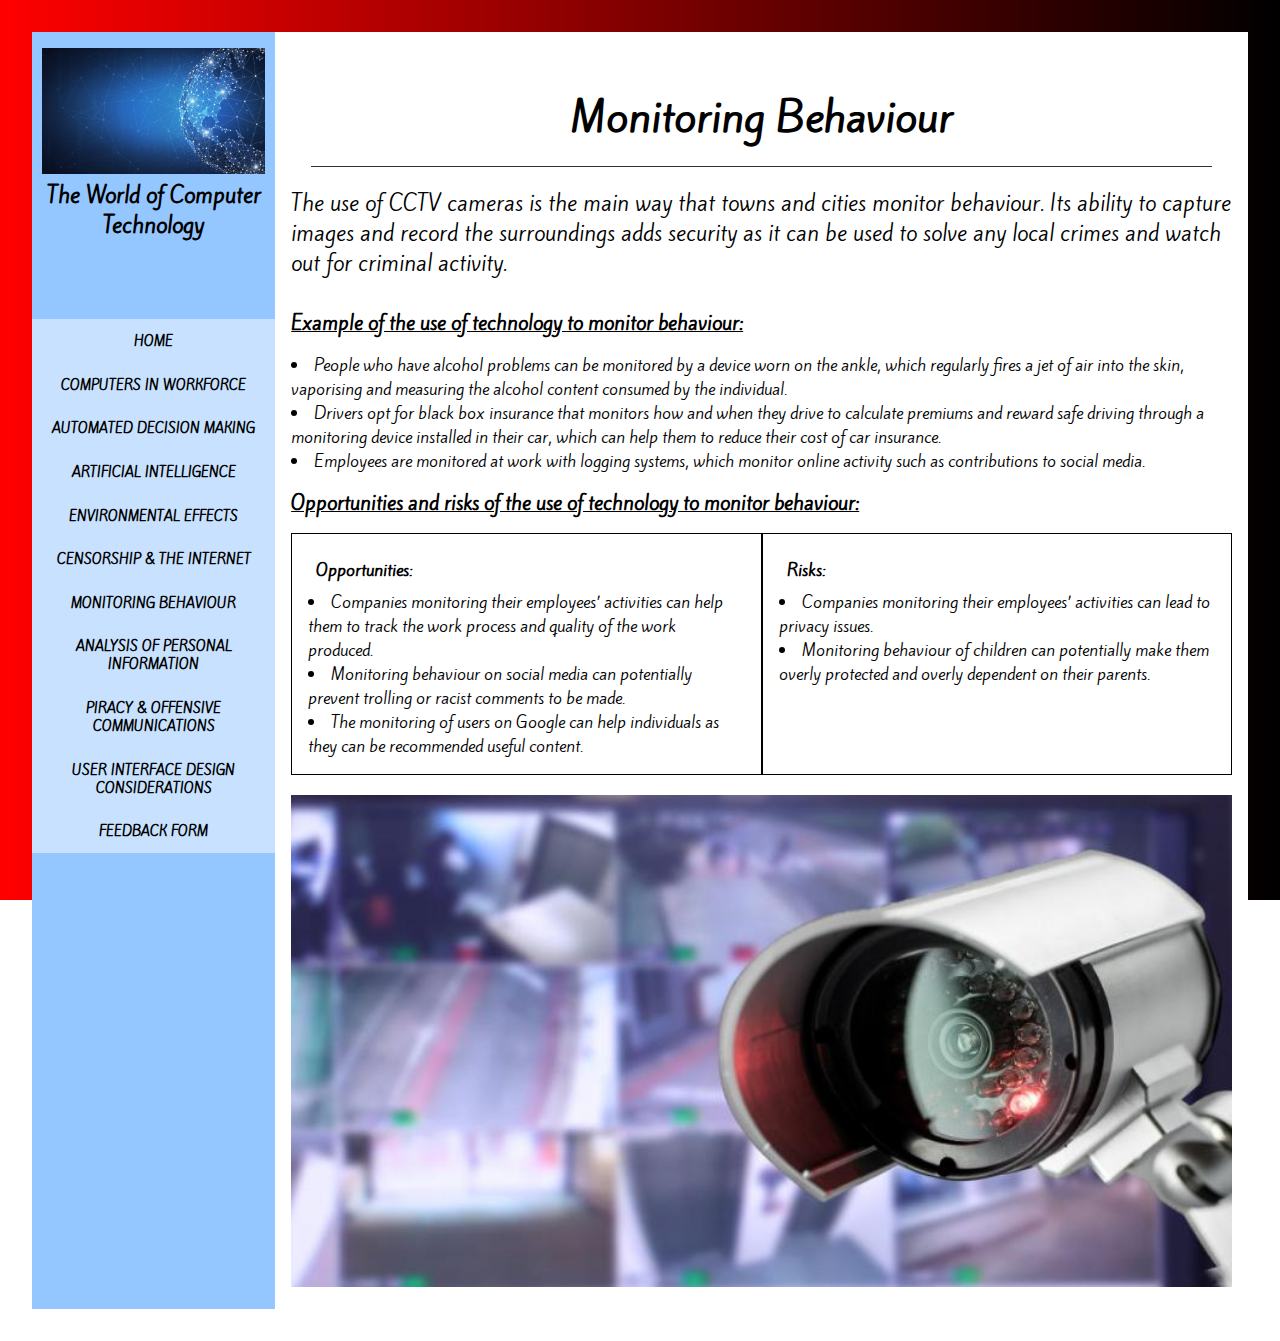
<file: 7Monitoring Behaviour.html>
<!DOCTYPE html>
<html lang="en">
    <head>
        <link rel="stylesheet" type="text/css" href="CSS/style.css">
        <title>Monitoring Behaviour</title>
        <meta charset="UTF-8">
        <meta name="viewport" content="width=device-width, initial-scale=1.0">
    </head>
    <body>
    	<div class="container">
	        <aside>
	            <figure>
	                <div id="avatar">
	                	<img src="Images/Some.png">
	                </div>
	                <figcaption>The World of Computer Technology</figcaption>
	            </figure>
	            <img src="Images/menu.svg" class="menu">
	            <nav>
	                <ul>
	                    <li><a href="index.html">Home</a></li>
	                    <li><a href="2Computers in Workforce.html">Computers in Workforce</a></li>
	                    <li><a href="3Automated Decision Making.html">Automated Decision Making</a></li>
	                    <li><a href="4Artificial Intelligence.html">Artificial Intelligence</a></li>
	                    <li><a href="5Environmental Effects.html">Environmental Effects</a></li>
	                    <li><a href="6Censorship & the Internet.html">Censorship & the Internet</a></li>
	                    <li><a href="7Monitoring Behaviour.html">Monitoring Behaviour</a></li>
	                    <li><a href="8Analysis of Personal Information.html">Analysis of Personal Information</a></li>
	                    <li><a href="9Piracy & Offensive Communications.html">Piracy & Offensive Communications</a></li>
	                    <li><a href="10User Interface Design Considerations.html">User Interface Design Considerations</a></li>
	                    <li><a href="11Feedback Form.html">Feedback Form</a></li>
	                </ul>
	            </nav>
	        </aside>
	        <main>
	            <h1>Monitoring Behaviour</h1>
	            <p>The use of CCTV cameras is the main way that towns and cities monitor behaviour. Its ability to capture images and record the surroundings adds security as it can be used to solve any local crimes and watch out for criminal activity.</p>
	            <h2>Example of the use of technology to monitor behaviour:</h2>
	            <div class="examples">
		            <ul>
		            	<li>People who have alcohol problems can be monitored by a device worn on the ankle, which regularly fires a jet of air into the skin, vaporising and measuring the alcohol content consumed by the individual.</li>
		            	<li>Drivers opt for black box insurance that monitors how and when they drive to calculate premiums and reward safe driving through a monitoring device installed in their car, which can help them to reduce their cost of car insurance.</li>
		            	<li>Employees are monitored at work with logging systems, which monitor online activity such as contributions to social media.</li>
		            </ul>
	        	</div>
	        	<h2>Opportunities and risks of the use of technology to monitor behaviour:</h2>
	        	<div  class="or">
	        		<div class="tables">
	        			<h3>Opportunities:</h3>
	        			<div class="examples">
		        			<ul>
				            	<li>Companies monitoring their employees’ activities can help them to track the work process and quality of the work produced.</li>
			            		<li>Monitoring behaviour on social media can potentially prevent trolling or racist comments to be made.</li>
			            		<li>The monitoring of users on Google can help individuals as they can be recommended useful content. </li>
				            </ul>
			        	</div>
	        		</div>
	        		<div class="tables">
	        			<h3>Risks:</h3>
	        			<div class="examples">
		        			<ul>
				            	<li>Companies monitoring their employees’ activities can lead to privacy issues.</li>
			            		<li>Monitoring behaviour of children can potentially make them overly protected and overly dependent on their parents.</li>
				            </ul>
			        	</div>
	        		</div>
	        	</div>
	        	<img src="Images/Monitoring Behaviour.png" class="Images" alt="Monitoring Behaviour">
	        </main>
		</div>
        <footer>
            <p>Copyright &copy; 2020 KV</p>
        </footer>

        <script>
        	(function() {
                var menu = document.querySelector('ul'),
                    menulink = document.querySelector('.menu');
                
                menulink.addEventListener('click', function(e) {
                    menu.classList.toggle('active');
                    e.preventDefault();
                });
            })();
        </script>
    </body>
</html>
</file>
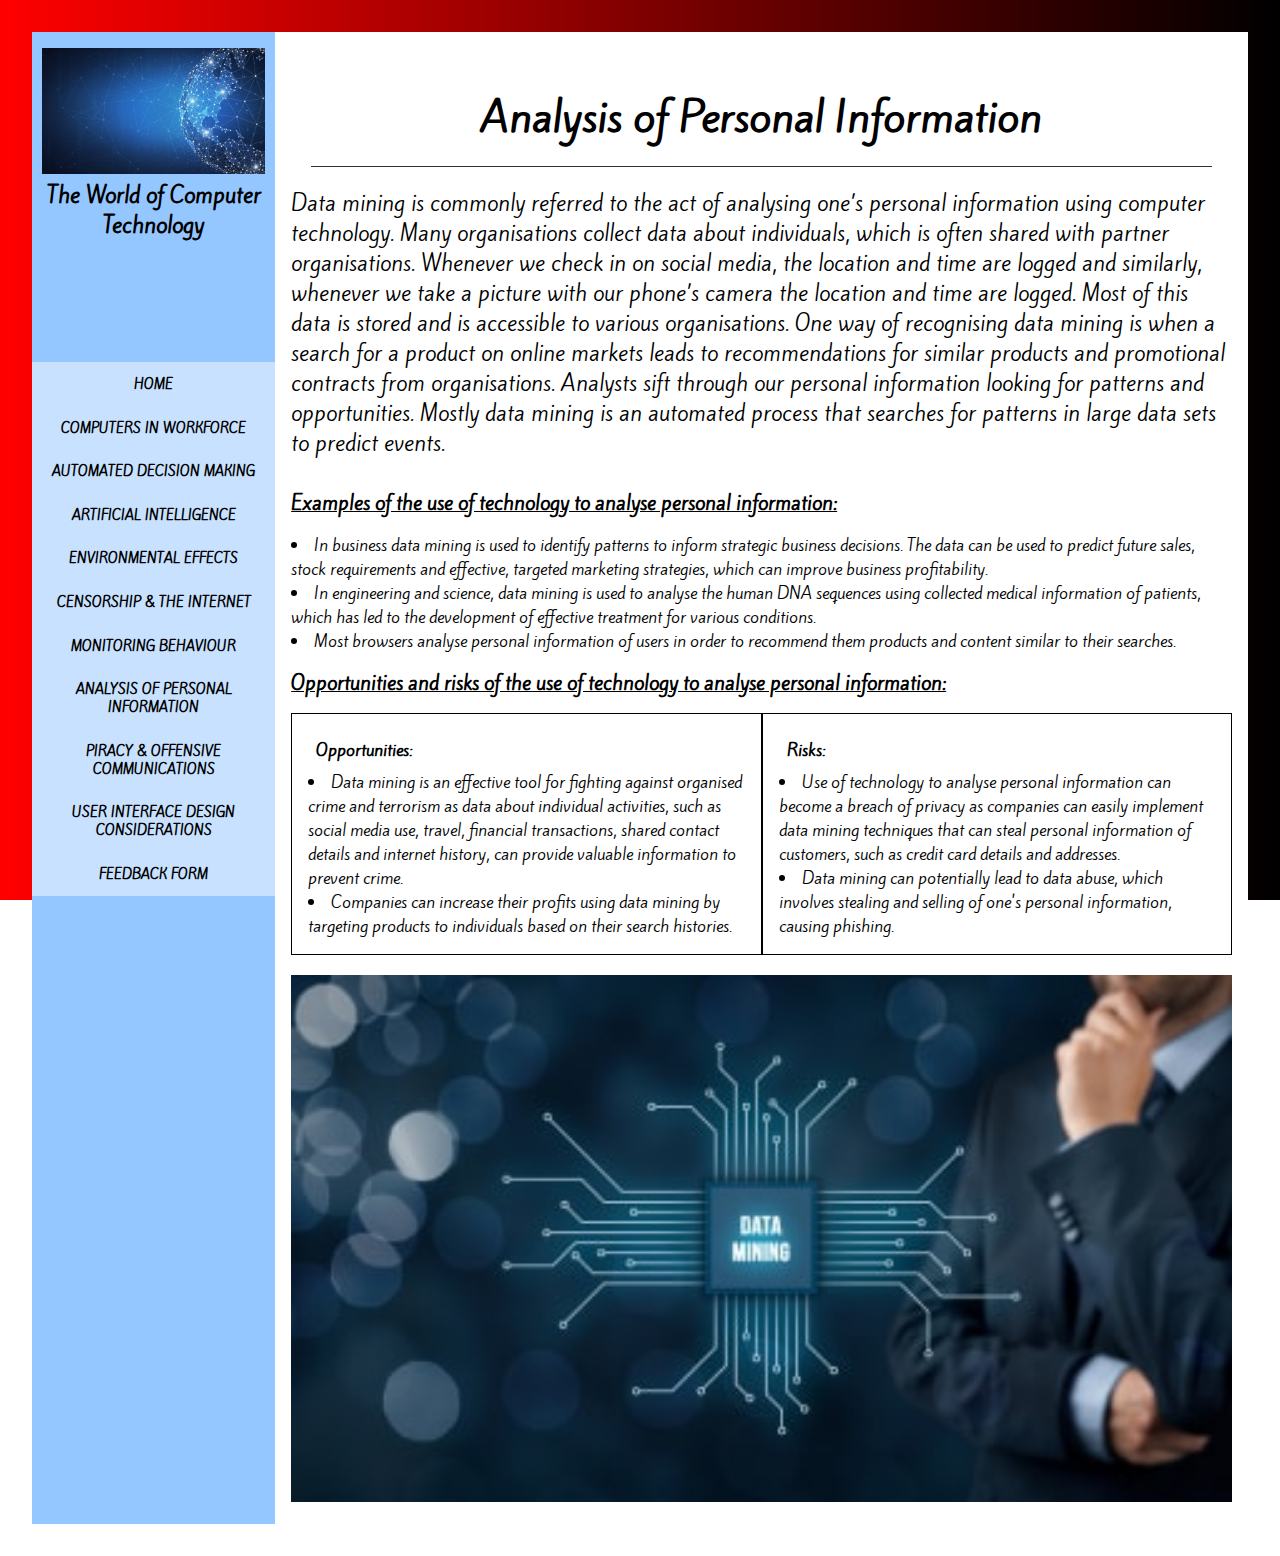
<file: 8Analysis of Personal Information.html>
<!DOCTYPE html>
<html lang="en">
    <head>
        <link rel="stylesheet" type="text/css" href="CSS/style.css">
        <title>Analysis of Personal Information</title>
        <meta charset="UTF-8">
        <meta name="viewport" content="width=device-width, initial-scale=1.0">
    </head>
    <body>
    	<div class="container">
	        <aside>
	            <figure>
	                <div id="avatar">
	                	<img src="Images/Some.png">
	                </div>
	                <figcaption>The World of Computer Technology</figcaption>
	            </figure>
	            <img src="Images/menu.svg" class="menu">
	            <nav>
	                <ul>
	                    <li><a href="index.html">Home</a></li>
	                    <li><a href="2Computers in Workforce.html">Computers in Workforce</a></li>
	                    <li><a href="3Automated Decision Making.html">Automated Decision Making</a></li>
	                    <li><a href="4Artificial Intelligence.html">Artificial Intelligence</a></li>
	                    <li><a href="5Environmental Effects.html">Environmental Effects</a></li>
	                    <li><a href="6Censorship & the Internet.html">Censorship & the Internet</a></li>
	                    <li><a href="7Monitoring Behaviour.html">Monitoring Behaviour</a></li>
	                    <li><a href="8Analysis of Personal Information.html">Analysis of Personal Information</a></li>
	                    <li><a href="9Piracy & Offensive Communications.html">Piracy & Offensive Communications</a></li>
	                    <li><a href="10User Interface Design Considerations.html">User Interface Design Considerations</a></li>
	                    <li><a href="11Feedback Form.html">Feedback Form</a></li>
	                </ul>
	            </nav>
	        </aside>
	        <main>
	            <h1>Analysis of Personal Information</h1>
	            <p>Data mining is commonly referred to the act of analysing one’s personal information using computer technology. Many organisations collect data about individuals, which is often shared with partner organisations. Whenever we check in on social media, the location and time are logged and similarly, whenever we take a picture with our phone’s camera the location and time are logged. Most of this data is stored and is accessible to various organisations. One way of recognising data mining is when a search for a product on online markets leads to recommendations for similar products and promotional contracts from organisations. Analysts sift through our personal information looking for patterns and opportunities. Mostly data mining is an automated process that searches for patterns in large data sets to predict events.</p>
	            <h2>Examples of the use of technology to analyse personal information:</h2>
	            <div class="examples">
		            <ul>
		            	<li>In business data mining is used to identify patterns to inform strategic business decisions. The data can be used to predict future sales, stock requirements and effective, targeted marketing strategies, which can improve business profitability.</li>
		            	<li>In engineering and science, data mining is used to analyse the human DNA sequences using collected medical information of patients, which has led to the development of effective treatment for various conditions.</li>
		            	<li>Most browsers analyse personal information of users in order to recommend them products and content similar to their searches.</li>
		            </ul>
	        	</div>
	        	<h2>Opportunities and risks of the use of technology to analyse personal information:</h2>
	        	<div  class="or">
	        		<div class="tables">
	        			<h3>Opportunities:</h3>
	        			<div class="examples">
		        			<ul>
				            	<li>Data mining is an effective tool for fighting against organised crime and terrorism as data about individual activities, such as social media use, travel, financial transactions, shared contact details and internet history, can provide valuable information to prevent crime.</li>
			            		<li>Companies can increase their profits using data mining by targeting products to individuals based on their search histories.</li>
				            </ul>
			        	</div>
	        		</div>
	        		<div class="tables">
	        			<h3>Risks:</h3>
	        			<div class="examples">
		        			<ul>
				            	<li>Use of technology to analyse personal information can become a breach of privacy as companies can easily implement data mining techniques that can steal personal information of customers, such as credit card details and addresses.</li>
			            		<li>Data mining can potentially lead to data abuse, which involves stealing and selling of one's personal information, causing phishing.</li>
				            </ul>
			        	</div>
	        		</div>
	        	</div>
	        	<img src="Images/Analysis of Personal Information.png" class="Images" alt="Analysis of Personal Information">
	        </main>
        </div>
        <footer>
            <p>Copyright &copy; 2020 KV</p>
        </footer>

        <script>
        	(function() {
                var menu = document.querySelector('ul'),
                    menulink = document.querySelector('.menu');
                
                menulink.addEventListener('click', function(e) {
                    menu.classList.toggle('active');
                    e.preventDefault();
                });
            })();
        </script>
    </body>
</html>
</file>
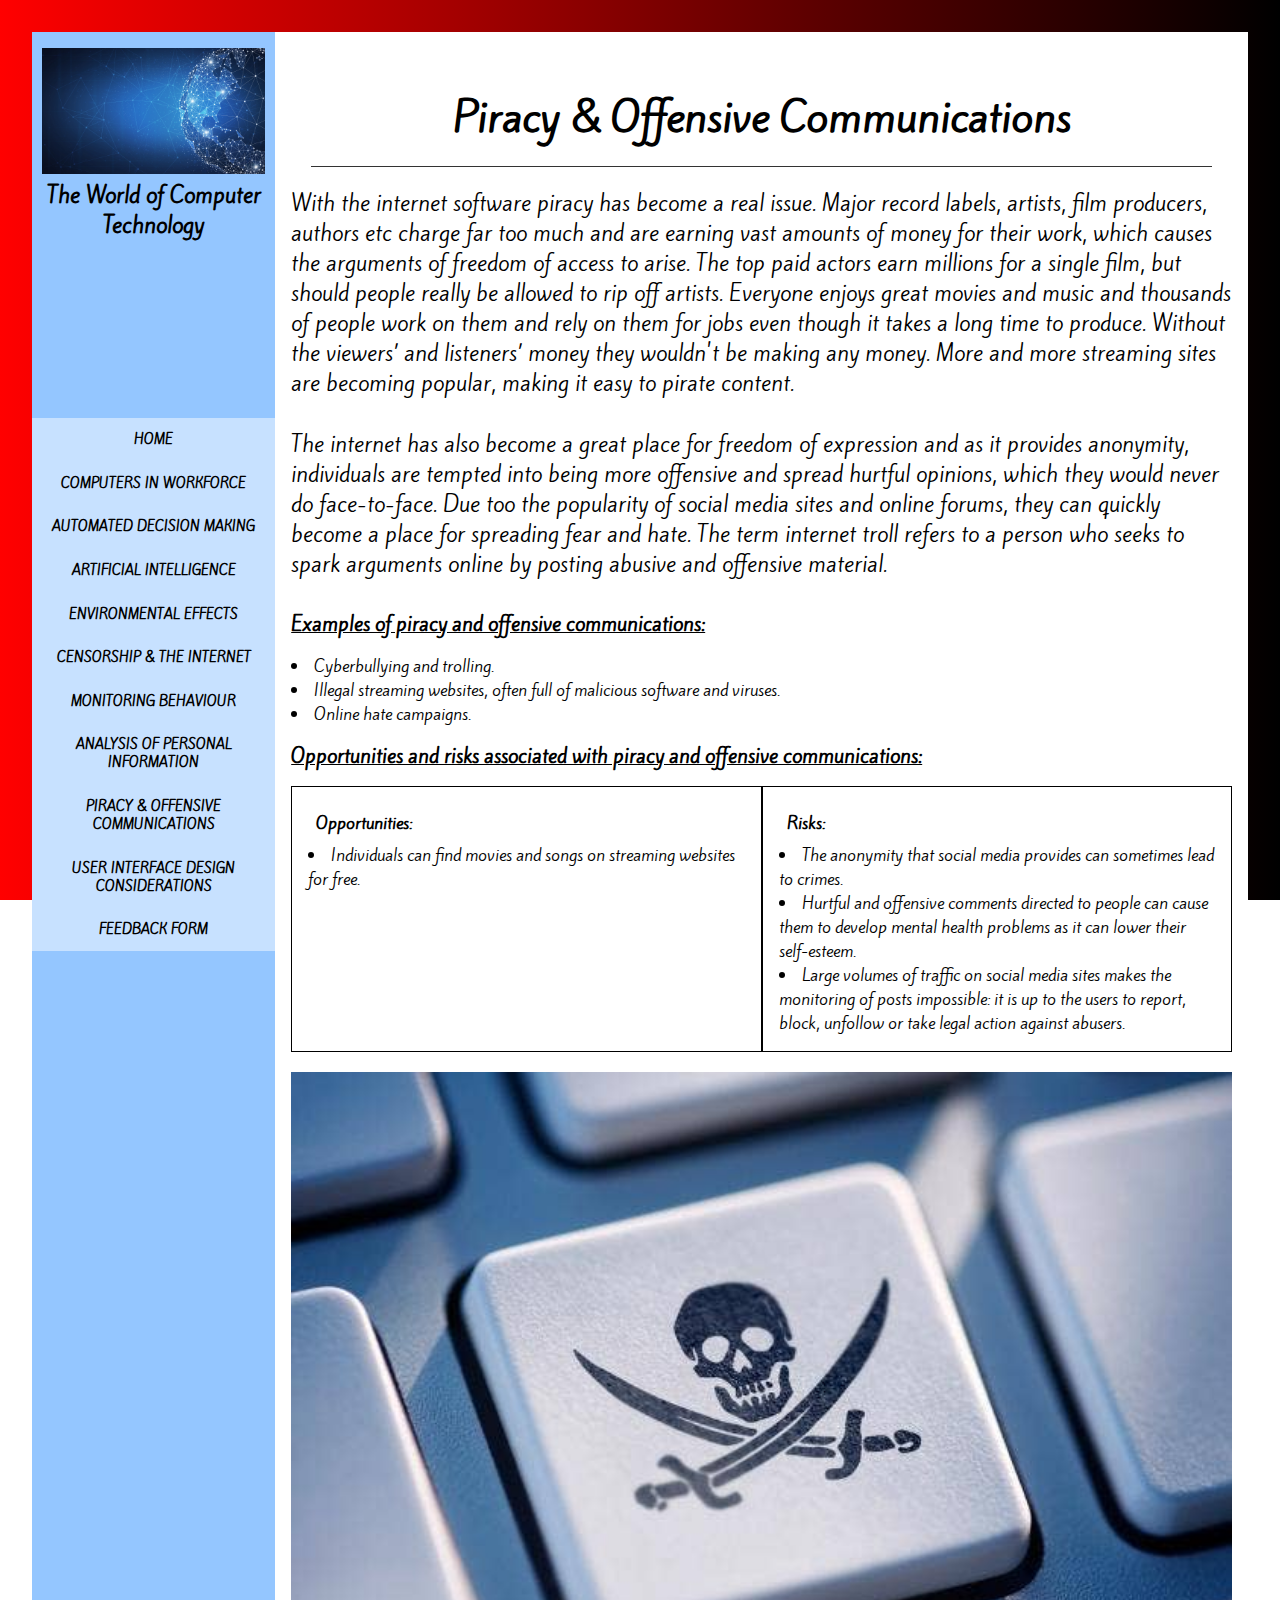
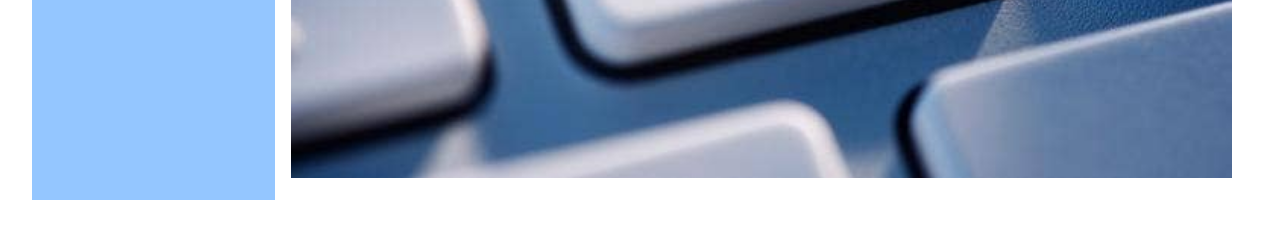
<file: 9Piracy & Offensive Communications.html>
<!DOCTYPE html>
<html lang="en">
    <head>
        <link rel="stylesheet" type="text/css" href="CSS/style.css">
        <title>Piracy & Offensive Communications</title>
        <meta charset="UTF-8">
        <meta name="viewport" content="width=device-width, initial-scale=1.0">
    </head>
    <body>
    	<div class="container">
	        <aside>
	            <figure>
	                <div id="avatar">
	                	<img src="Images/Some.png">
	                </div>
	                <figcaption>The World of Computer Technology</figcaption>
	            </figure>
	            <img src="Images/menu.svg" class="menu">
	            <nav>
	                <ul>
	                    <li><a href="index.html">Home</a></li>
	                    <li><a href="2Computers in Workforce.html">Computers in Workforce</a></li>
	                    <li><a href="3Automated Decision Making.html">Automated Decision Making</a></li>
	                    <li><a href="4Artificial Intelligence.html">Artificial Intelligence</a></li>
	                    <li><a href="5Environmental Effects.html">Environmental Effects</a></li>
	                    <li><a href="6Censorship & the Internet.html">Censorship & the Internet</a></li>
	                    <li><a href="7Monitoring Behaviour.html">Monitoring Behaviour</a></li>
	                    <li><a href="8Analysis of Personal Information.html">Analysis of Personal Information</a></li>
	                    <li><a href="9Piracy & Offensive Communications.html">Piracy & Offensive Communications</a></li>
	                    <li><a href="10User Interface Design Considerations.html">User Interface Design Considerations</a></li>
	                    <li><a href="11Feedback Form.html">Feedback Form</a></li>
	                </ul>
	            </nav>
	        </aside>
	        <main>
	            <h1>Piracy & Offensive Communications</h1>
	            <p>With the internet software piracy has become a real issue. Major record labels, artists, film producers, authors etc charge far too much and are earning vast amounts of money for their work, which causes the arguments of freedom of access to arise. The top paid actors earn millions for a single film, but should people really be allowed to rip off artists. Everyone enjoys great movies and music and thousands of people work on them and rely on them for jobs even though it takes a long time to produce. Without the viewers’ and listeners’ money they wouldn't be making any money. More and more streaming sites are becoming popular, making it easy to pirate content.</p>
	        	<p>The internet has also become a great place for freedom of expression and as it provides anonymity, individuals are tempted into being more offensive and spread hurtful opinions, which they would never do face-to-face. Due too the popularity of social media sites and online forums, they can quickly become a place for spreading fear and hate. The term internet troll refers to a person who seeks to spark arguments online by posting abusive and offensive material.</p>
	            <h2>Examples of piracy and offensive communications:</h2>
	            <div class="examples">
		            <ul>
		            	<li>Cyberbullying and trolling.</li>
		            	<li>Illegal streaming websites, often full of malicious software and viruses.</li>
		            	<li>Online hate campaigns.</li>
		            </ul>
	        	</div>
	        	<h2>Opportunities and risks associated with piracy and offensive communications:</h2>
	        	<div  class="or">
	        		<div class="tables">
	        			<h3>Opportunities:</h3>
	        			<div class="examples">
		        			<ul>
				            	<li>Individuals can find movies and songs on streaming websites for free.</li>
				            </ul>
			        	</div>
	        		</div>
	        		<div class="tables">
	        			<h3>Risks:</h3>
	        			<div class="examples">
		        			<ul>
				            	<li>The anonymity that social media provides can sometimes lead to crimes.</li>
			            		<li>Hurtful and offensive comments directed to people can cause them to develop mental health problems as it can lower their self-esteem.</li>
			            		<li>Large volumes of traffic on social media sites makes the monitoring of posts impossible: it is up to the users to report, block, unfollow or take legal action against abusers.</li>
				            </ul>
			        	</div>
	        		</div>
	        	</div>
	        	<img src="Images/Piracy & Offensive Communications.png" class="Images" alt="Piracy">
	        </main>
    	</div>
        <footer>
            <p>Copyright &copy; 2020 KV</p>
        </footer>

        <script>
			(function() {
                var menu = document.querySelector('ul'),
                    menulink = document.querySelector('.menu');
                
                menulink.addEventListener('click', function(e) {
                    menu.classList.toggle('active');
                    e.preventDefault();
                });
            })();
		</script>
    </body>
</html>
</file>
<file: CSS/style.css>
@import url('https://fonts.googleapis.com/css2?family=Kite+One&display=swap');

body, html {
    height: calc(100% - 0.5em);
    margin: 0;
    font-family: 'Kite One';
}

body { /*Used the website https://www.colorzilla.com/gradient-editor/ to generate this CSS code for the background.*/
	background: #ff0000;
	background: -moz-linear-gradient(left,  #ff0000 0%, #000000 100%);
	background: -webkit-linear-gradient(left,  #ff0000 0%,#000000 100%);
	background: linear-gradient(to right,  #ff0000 0%,#000000 100%);
	filter: progid:DXImageTransform.Microsoft.gradient( startColorstr='#ff0000', endColorstr='#000000',GradientType=1 );
	background-repeat: no-repeat;
	background-attachment: fixed;
}

aside {
    color: #fff;
    display: grid;
    grid-template-columns: auto 40px;
    padding: 2em;
}

.menu {
    display: none;
    width: 40px;
    cursor: pointer;
}

figure {
    margin: 0;
    text-align: center;
}

figcaption {
    font: bold 1.3em Kite One;
}

.active {
    position: absolute;
    display: block;
    background: #c7e1ff;
    width: 50%;
    right: 0;
    top: 60px;
    height: 100%;
}

ul {
    display: none;
    list-style-type: none;
    margin: 0;
    padding: 0;
}

ul li a {
	text-align: center;
    text-decoration: none;
    text-transform: uppercase;
    font: bold 0.8em Kite One;
    display: block;
    padding: 1.5em 3em;
    background-color: #c7e1ff;
    color: #000;
}

ul li a:hover {
	background-color: #fff;
}

ul li a:active{
	color: #94c6ff;
}

main {
    background: #fff;
    padding: 1em;
}

h1 {
	text-align: center;
	font: bold 1.5em Kite One;
    margin: 0.5em;
    padding: 0.em;
    border-bottom: solid 1px #333;
}

p {
    font-size: 1em;        
}

p:not(last-child){
    margin-bottom: 1.5em; 
}

h2 {
    font: bold 0.8em Kite One;
    text-decoration: underline;
}

.examples ul {
    margin: 0;
    display: list-item;
    font: normal 0.8em Kite One;
}

.examples ul li {
    list-style-type: disc;
    list-style-position: inside;
}

h3 {
    margin: 0.5em;
    font: bold 0.7em Kite One;
}

.or {
    display: flex;
    margin-bottom: 20px
}

.tables {
    width:50%;
    border: 1px solid #000;
    padding: 1em
}

.Form {
    padding:20px;
}

.Form .Label {
    padding-bottom:15px;
}

.Form .Label label {
    display:block;
}

.Form input[type="text"], .Form input[type="email"], .Form textarea {
    padding:8px;
    width:100%;
}

.button{
    background-color: #ff0000;
    color: #000;
    padding: 1em 2em;
    margin-right: 2em;
    border: none;
}

.button:hover{
    background: #94c6ff;
}

.iframe-container{
  position: relative;
  width: 100%;
  padding-bottom: 56.25%; 
  height: 0;
}
.iframe-container iframe{
  position: absolute;
  top:0;
  left: 0;
  width: 100%;
  height: 100%;
}

.Images {
    position: relative;
    width: 100%;
}

footer {
    font: normal 10px Kite One;
    color: #fff;
	text-align: center;
	padding: 0px;
    margin: 1em;
}

@media only screen and (min-width: 768px) {

    .container {
        display: grid;
        grid-template-columns: 20% auto;
        padding: 2em;
        padding-bottom: 0;
    }

    aside {
        background: #94c6ff;
        grid-template-columns: auto;
        grid-template-rows: 20% auto;
        padding: 0;
    }

    main {
        padding: 1em;
        background-size: 70%;
    }
    figure {
	    display: block;
	    margin-block-start: 1em;
	    margin-block-end: 1em;
	    margin-inline-start: 10px;
	    margin-inline-end: 10px;
	}

    #avatar img {
        width:100%;
        height: auto;
    }

    figcaption {
        text-align: center;
        color: #000;
    }

    ul {
        display: block;
        margin-top: 2em;
        position: relative !important;
        background: none !important;
        width: 100% !important;
    }

    ul li a{
        padding:1em;
    }

	ul li a:link {
	    color: #000;
	}
    
	ul li a:hover {
        background-color: #fff;
    }

    ul li a:active{
    	color: #94c6ff;
    }

    nav {
        background: none;
    }

    h1 {
        font: bold 2.5em Kite One;
        margin: 0.5em;
        padding: 0.5em;
        border-bottom: solid 1px #333;
    }

    p {
        font: normal 1.3em Kite One;
    }

    h2 {
        font: bold 1.2em Kite One;
        text-decoration: underline;
    }

    .examples ul {
        font: normal 1em Kite One;
    }

    h3 {
        font: bold 1em Kite One;
    }

}

@media only screen and (max-width: 767px) {

    #avatar img {
        display: none;
    }

    .menu {
        display: inline-block;
    }

}
</file>
